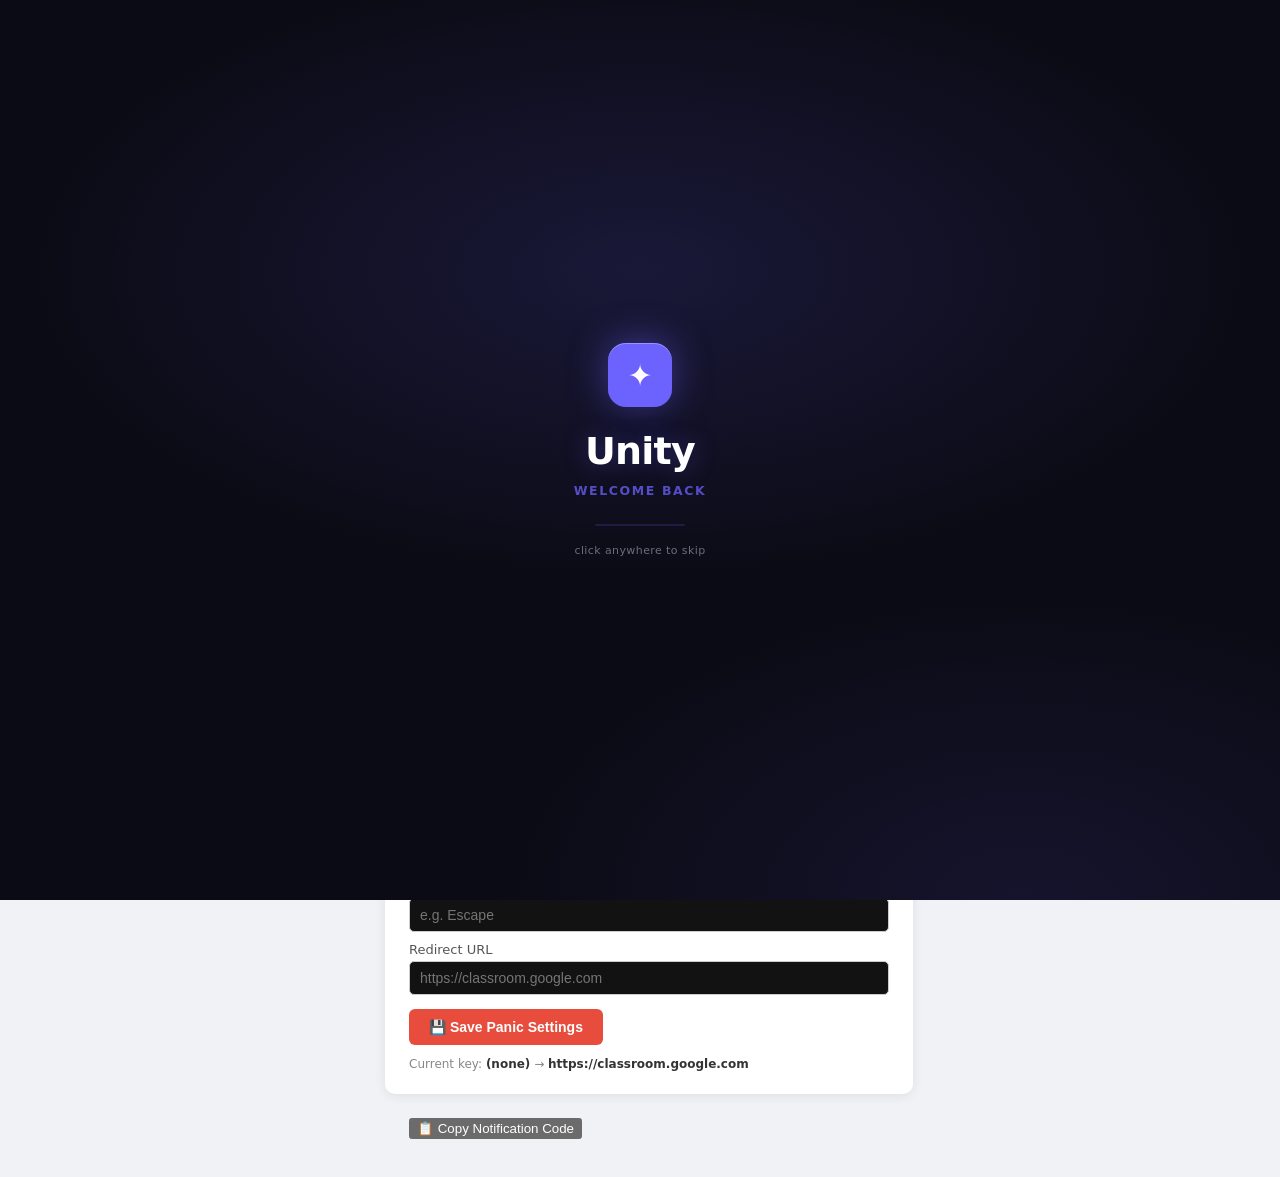
<file: Eruda-Integrated/index.html>
<!DOCTYPE html>
<html>
<head>
  <meta charset="UTF-8">
  <meta name="viewport" content="width=device-width, initial-scale=1.0">
  <title>AI Button Link</title>
  <link rel="stylesheet" href="effects.css">
  <link rel="stylesheet" href="style.css">
</head>
<body data-theme-color="#6c63ff" data-splash-name="Unity">

<!-- ═══════════════════════════════════════════════════════════════════════════
     FEATURE 4 — HOVER SIDEBAR
     All control buttons live here. The sidebar is hidden off-screen except
     for the thin blue "⟩ TOOLS" tab, which slides it out on hover.
════════════════════════════════════════════════════════════════════════════ -->
<nav id="sidebar" aria-label="Tools sidebar">
  <div id="sidebar-inner">
    <h3>🛠 Tools</h3>

    <!-- Eruda DevTools loader -->
    <a href="javascript:var s=document.createElement('script');s.src='https://cdn.jsdelivr.net/npm/eruda';s.onload=function(){eruda.init()};document.body.appendChild(s);"
       style="text-decoration:none;">
      <button class="sb-btn">🔧 Load Eruda</button>
    </a>

    <!-- Piano loader -->
    <button class="sb-btn purple" id="piano-loader">🎹 Chromatic Piano</button>

    <!-- Custom URL frame -->
    <button class="sb-btn teal" id="versatile-loader-btn">🌐 URL Frame</button>

    <!-- Flood history -->
    <button class="sb-btn orange" onclick="floodHistory()">📚 Flood History</button>

    <!-- Close-tab confirmation toggle -->
    <button class="sb-btn" id="lockButton" onclick="togglePageLock()">🔒 Close Confirmation</button>

    <!-- G0DM0D3 AI page link -->
    <a href="godmode/index.html" style="text-decoration:none;">
      <button class="sb-btn" style="background:linear-gradient(135deg,#003b00,#005500);border:1px solid #00ff41;color:#00ff41;text-shadow:0 0 8px #00ff41;font-weight:bold;letter-spacing:1px;">⛓️‍💥 G0DM0D3 AI</button>
    </a>

    <!-- Web Proxy link -->
    <a href="proxy/index.html" style="text-decoration:none;">
      <button class="sb-btn" style="background:linear-gradient(135deg,#0a0a2e,#1a1a4e);border:1px solid #6c63ff;color:#a29bfe;font-weight:bold;letter-spacing:1px;">🌀 Web Proxy</button>
    </a>

    <!-- Claude CLI link (loads shared sidebar on page-load) -->
    <a href="claude-cli/index.html" style="text-decoration:none;">
      <button class="sb-btn" style="background:linear-gradient(135deg,#2a1408,#3a1a0e);border:1px solid #D97757;color:#E89170;text-shadow:0 0 6px rgba(232,145,112,0.4);font-weight:bold;letter-spacing:1px;">🧠 Claude CLI</button>
    </a>

    <!-- Games link -->
    <a href="games/index.html" style="text-decoration:none;">
      <button class="sb-btn" style="background:linear-gradient(135deg,#1a0b2e,#2a1145);border:1px solid #a855f7;color:#c084fc;text-shadow:0 0 6px rgba(168,85,247,0.4);font-weight:bold;letter-spacing:1px;">🕹️ Games</button>
    </a>

    <h3 style="margin-top:8px">🔔 Notifications</h3>
    <!-- Feature 1 — Web Notifications -->
    <button class="sb-btn blue" onclick="triggerNotifications()">Send Notifications</button>

    <h3 style="margin-top:8px">🏷 Tab Disguise</h3>
    <!-- Feature 2 — Tab customisation -->
    <select id="tab-select" onchange="applyTabPreset(this.value)" aria-label="Choose tab preset">
      <option value="">— pick a preset —</option>
      <option value="0">🔵 Google Docs</option>
      <option value="1">🟢 Google Classroom</option>
      <option value="2">🔴 Google Slides</option>
      <option value="3">🟡 Google Sheets</option>
      <option value="4">⚫ Google Drive</option>
    </select>

  </div>
  <div id="sidebar-handle" aria-hidden="true">⟩ TOOLS</div>
</nav>


<!-- ═══════════════════════════════════════════════════════════════════════════
     MAIN CONTENT
════════════════════════════════════════════════════════════════════════════ -->
<div id="main-content" class="unity-page">

  <!-- HERO -->
  <header class="portal-hero">
    <span class="pill">🪐 Unity Portal · v4</span>
    <h1 class="portal-title text-gradient">Cross-Browser Tools.<br>One Quiet URL.</h1>
    <p class="portal-sub">Pick a destination below — or hover the blue <code>⟩</code> tab on the left for the universal tools sidebar. Everything ships from this page.</p>
  </header>

  <!-- FEATURED APPS -->
  <nav class="featured-grid" aria-label="Featured apps">
    <a class="unity-card glass-panel interactive ring-soft"
       href="godmode/index.html">
      <span class="uc-icon">⛓️‍💥</span>
      <span class="uc-title">G0DM0D3 AI</span>
      <span class="uc-desc">Race multiple LLM models in parallel and pick the winner.</span>
      <span class="uc-cta">Open →</span>
    </a>
    <a class="unity-card glass-panel interactive" href="proxy/index.html">
      <span class="uc-icon">🌀</span>
      <span class="uc-title">Web Proxy</span>
      <span class="uc-desc">Browse the web through an Ultraviolet proxy — 8 built-in nodes.</span>
      <span class="uc-cta">Open →</span>
    </a>
    <a class="unity-card glass-panel interactive" href="claude-cli/index.html">
      <span class="uc-icon">🧠</span>
      <span class="uc-title">Claude CLI</span>
      <span class="uc-desc">Chat with Anthropic Claude from the browser, with streaming + code highlighting.</span>
      <span class="uc-cta">Open →</span>
    </a>
    <a class="unity-card glass-panel interactive" href="games/index.html">
      <span class="uc-icon">🕹️</span>
      <span class="uc-title">Games</span>
      <span class="uc-desc">Vex, OvO, SM64, the Random series and more, all playable in one tab.</span>
      <span class="uc-cta">Open →</span>
    </a>
  </nav>


  <!-- ── AI INPUT (Feature 3: Enter key fixed in script.js) ───────────────── -->
  <div class="ai-container">
    <input type="text" id="ai-input" placeholder="Ask the AI something… (press Enter or click Ask)" />
    <button id="ai-button">Ask AI</button>
    <div id="ai-response" class="response-box"></div>
  </div>


  <!-- ── FEATURE 5: PANIC KEY SETTINGS ────────────────────────────────────── -->
  <section id="panic-settings" aria-labelledby="panic-heading">
    <h2 id="panic-heading">🚨 Panic Redirect Key</h2>
    <label for="panic-key-input">Panic key (single character, e.g. <code>Escape</code> or <code>F1</code>)</label>
    <input id="panic-key-input" type="text" maxlength="20" placeholder="e.g. Escape" autocomplete="off" />

    <label for="panic-url-input">Redirect URL</label>
    <input id="panic-url-input" type="url" placeholder="https://classroom.google.com" />

    <button class="panic-save-btn" onclick="savePanicSettings()">💾 Save Panic Settings</button>

    <p class="panic-current">
      Current key: <strong id="panic-key-display">(none)</strong> →
      <strong id="panic-url-display">https://classroom.google.com</strong>
    </p>
  </section>

  <!-- ── COPY NOTIFICATION CODE ────────────────────────────────────────────── -->
  <div style="max-width:480px;margin:20px auto;">
    <button id="copyBtn">📋 Copy Notification Code</button>
  </div>

</div><!-- /#main-content -->


<!-- ═══════════════════════════════════════════════════════════════════════════
     INLINE SCRIPTS (self-contained features that don't belong in script.js)
════════════════════════════════════════════════════════════════════════════ -->

<!-- ── Piano loader (unchanged logic) ──────────────────────────────────────── -->
<script>
document.getElementById('piano-loader').addEventListener('click', function() {
  (function() {
    var piano = {
      css: document.createElement("style"),
      ui: document.createElement("div"),
      keyboard: document.createElement("div"),
      audio: new (window.AudioContext || window.webkitAudioContext)(),
      keymap: [
        {key:"`",  dom:document.createElement("div"),hz:220.00,pressed:0,is_black:false},
        {key:"1",  dom:document.createElement("div"),hz:233.08,pressed:0,is_black:true},
        {key:"q",  dom:document.createElement("div"),hz:246.94,pressed:0,is_black:false},
        {key:"2",  dom:document.createElement("div"),hz:261.63,pressed:0,is_black:false},
        {key:"w",  dom:document.createElement("div"),hz:277.18,pressed:0,is_black:true},
        {key:"3",  dom:document.createElement("div"),hz:293.66,pressed:0,is_black:false},
        {key:"e",  dom:document.createElement("div"),hz:311.13,pressed:0,is_black:true},
        {key:"r",  dom:document.createElement("div"),hz:329.63,pressed:0,is_black:false},
        {key:"5",  dom:document.createElement("div"),hz:349.23,pressed:0,is_black:false},
        {key:"t",  dom:document.createElement("div"),hz:369.99,pressed:0,is_black:true},
        {key:"6",  dom:document.createElement("div"),hz:392.00,pressed:0,is_black:false},
        {key:"y",  dom:document.createElement("div"),hz:415.30,pressed:0,is_black:true},
        {key:"u",  dom:document.createElement("div"),hz:440.00,pressed:0,is_black:false},
        {key:"8",  dom:document.createElement("div"),hz:466.16,pressed:0,is_black:true},
        {key:"i",  dom:document.createElement("div"),hz:493.88,pressed:0,is_black:false},
        {key:"9",  dom:document.createElement("div"),hz:523.25,pressed:0,is_black:false},
        {key:"o",  dom:document.createElement("div"),hz:554.37,pressed:0,is_black:true},
        {key:"0",  dom:document.createElement("div"),hz:587.33,pressed:0,is_black:false},
        {key:"p",  dom:document.createElement("div"),hz:622.25,pressed:0,is_black:true},
        {key:"[",  dom:document.createElement("div"),hz:659.25,pressed:0,is_black:false},
        {key:"=",  dom:document.createElement("div"),hz:698.46,pressed:0,is_black:false},
        {key:"]",  dom:document.createElement("div"),hz:739.99,pressed:0,is_black:true},
        {key:"\\", dom:document.createElement("div"),hz:783.99,pressed:0,is_black:false},
        {key:"a",  dom:document.createElement("div"),hz:830.61,pressed:0,is_black:true},
        {key:"z",  dom:document.createElement("div"),hz:880.00,pressed:0,is_black:false},
        {key:"s",  dom:document.createElement("div"),hz:932.33,pressed:0,is_black:true},
        {key:"x",  dom:document.createElement("div"),hz:987.77,pressed:0,is_black:false},
        {key:"d",  dom:document.createElement("div"),hz:1046.50,pressed:0,is_black:false}
      ],
      disc: [[
        {"keyi":12,"time":0.0},{"keyi":12,"time":0.15},{"keyi":12,"time":0.3},{"keyi":12,"time":0.45},
        {"keyi":14,"time":0.75},{"keyi":14,"time":0.9},{"keyi":14,"time":1.05},{"keyi":14,"time":1.2},
        {"keyi":15,"time":1.5},{"keyi":15,"time":1.65},{"keyi":15,"time":1.8},{"keyi":15,"time":1.95},
        {"keyi":17,"time":2.25},{"keyi":17,"time":2.4},{"keyi":17,"time":2.55},{"keyi":17,"time":2.7},
        {"keyi":19,"time":3.0},{"keyi":17,"time":3.2},{"keyi":15,"time":3.4},{"keyi":14,"time":3.6},
        {"keyi":12,"time":3.9},{"keyi":7,"time":4.1},{"keyi":12,"time":4.3},{"keyi":14,"time":4.5},
        {"keyi":15,"time":4.8},{"keyi":14,"time":5.0},{"keyi":12,"time":5.2},{"keyi":10,"time":5.4},
        {"keyi":12,"time":5.7},{"keyi":12,"time":5.85},{"keyi":12,"time":6.0}
      ]]
    };

    piano.css.innerHTML = `
      #p-ui{position:fixed;bottom:20px;left:50%;transform:translateX(-50%);background:#1e272e;padding:15px;border-radius:12px;box-shadow:0 15px 35px rgba(0,0,0,.7);z-index:999999;font-family:sans-serif;width:600px;text-align:center}
      #p-keys{display:flex;position:relative;background:#050709;padding:8px 4px;border-radius:6px;margin-top:10px;height:130px}
      .pk{flex:1;height:110px;background:#fff;margin:1px;border-radius:0 0 4px 4px;cursor:pointer;display:flex;align-items:flex-end;justify-content:center;font-size:11px;font-weight:bold;color:#57606f;user-select:none;transition:background .05s}
      .pk.black{background:#2f3542;color:#fff;height:70px;z-index:2}
      .pk.pressed{background:#ff4757!important;color:#fff!important}
      .p-banner{display:flex;justify-content:space-between;color:#fff;padding:0 5px;align-items:center}
      .p-btn{background:#ffa502;border:none;color:#000;font-weight:bold;padding:6px 14px;border-radius:4px;cursor:pointer;font-size:13px}
    `;
    document.head.appendChild(piano.css);

    piano.ui.id = "p-ui";
    piano.ui.innerHTML = `<div class="p-banner"><span>🎼 Chromatic Piano</span><button class="p-btn" id="p-play-trigger">▶ Play Astronomia</button></div>`;
    piano.keyboard.id = "p-keys";

    piano.keymap.forEach(function(item) {
      item.dom.className = "pk" + (item.is_black ? " black" : "");
      item.dom.innerText = item.key;
      piano.keyboard.appendChild(item.dom);
      item.dom.addEventListener('mousedown', function(){ startNote(item); });
      item.dom.addEventListener('mouseup',   function(){ endNote(item); });
      item.dom.addEventListener('mouseleave',function(){ endNote(item); });
    });

    piano.ui.appendChild(piano.keyboard);
    document.body.appendChild(piano.ui);

    function startNote(item) {
      if (item.pressed) return;
      if (piano.audio.state === 'suspended') piano.audio.resume();
      item.pressed = true; item.dom.classList.add('pressed');
      var osc = piano.audio.createOscillator(), gain = piano.audio.createGain();
      osc.type = 'triangle'; osc.frequency.setValueAtTime(item.hz, piano.audio.currentTime);
      gain.gain.setValueAtTime(0.2, piano.audio.currentTime);
      osc.connect(gain); gain.connect(piano.audio.destination); osc.start();
      item.osc = osc; item.gain = gain;
    }
    function endNote(item) {
      if (!item.pressed) return;
      item.pressed = false; item.dom.classList.remove('pressed');
      if (item.osc) { item.gain.gain.exponentialRampToValueAtTime(0.001, piano.audio.currentTime+0.08); item.osc.stop(piano.audio.currentTime+0.08); }
    }

    document.getElementById('p-play-trigger').addEventListener('click', function() {
      piano.disc[0].forEach(function(note) {
        setTimeout(function() {
          var k = piano.keymap[note.keyi];
          if (k) { startNote(k); setTimeout(function(){ endNote(k); }, 140); }
        }, note.time * 1000);
      });
    });

    window.addEventListener('keydown', function(e){ var m=piano.keymap.find(k=>k.key.toLowerCase()===e.key.toLowerCase()); if(m) startNote(m); });
    window.addEventListener('keyup',   function(e){ var m=piano.keymap.find(k=>k.key.toLowerCase()===e.key.toLowerCase()); if(m) endNote(m); });
  })();
});
</script>


<!-- ── URL Frame loader ──────────────────────────────────────────────────── -->
<script>
document.getElementById('versatile-loader-btn').addEventListener('click', function() {
  (function() {
    var targetUrl = prompt("Enter the URL of the site you want to load:", "https://example.com");
    if (!targetUrl) return;
    if (!/^https?:\/\//i.test(targetUrl)) targetUrl = "https://" + targetUrl;

    var iframe = document.createElement('iframe');
    iframe.src = targetUrl;
    Object.assign(iframe.style, {position:'fixed',top:'50%',left:'50%',transform:'translate(-50%,-50%)',border:'8px solid Aquamarine',width:'100%',height:'100%',zIndex:'9999'});

    var btn = document.createElement('button');
    btn.innerText = '✕';
    Object.assign(btn.style, {position:'fixed',top:'15px',right:'15px',fontSize:'20px',color:'#333',backgroundColor:'Aquamarine',border:'none',borderRadius:'50%',width:'35px',height:'35px',cursor:'pointer',zIndex:'10000'});
    btn.addEventListener('click', function(){ iframe.remove(); btn.remove(); });

    document.body.appendChild(iframe);
    document.body.appendChild(btn);
  })();
});
</script>


<!-- ── Flood history ─────────────────────────────────────────────────────── -->
<script>
function floodHistory() {
  var targetUrl = prompt("Enter the URL you want to add to your history:\n(e.g., /page-name or https://example.com)");
  if (!targetUrl) return;
  var num = parseInt(prompt("How many times?"), 10);
  if (isNaN(num) || num <= 0) { alert("Please enter a valid number greater than 0."); return; }
  for (var i = 1; i <= num; i++) {
    var u = targetUrl + (targetUrl.includes('?') ? '&' : '?') + 'h=' + i;
    try { history.pushState(null, "", u); }
    catch(e) { alert("Security Error: URL must share this page's domain."); return; }
  }
  alert("Flooding Successful!\n" + targetUrl + " added " + num + (num===1?" time.":" times."));
}
</script>


<!-- ── Close-confirmation toggle (ON by default) ── -->
<script>
var _mainLockHandler = function(e){ e.preventDefault(); e.returnValue = ''; return ''; };
window.addEventListener('beforeunload', _mainLockHandler);
var _mainLocked = true;

document.addEventListener('DOMContentLoaded', function () {
  var btn = document.getElementById('lockButton');
  if (!btn) return;
  btn.innerText = '🔓 Disable Close Confirmation';
  btn.style.background = '#e74c3c';
  btn.onclick = function () {
    _mainLocked = !_mainLocked;
    if (_mainLocked) {
      window.addEventListener('beforeunload', _mainLockHandler);
      btn.innerText = '🔓 Disable Close Confirmation';
      btn.style.background = '#e74c3c';
    } else {
      window.removeEventListener('beforeunload', _mainLockHandler);
      btn.innerText = '🔒 Enable Close Confirmation';
      btn.style.background = '';
    }
  };
});
</script>


<!-- ── Copy notification code button ─────────────────────────────────────── -->
<script>
document.getElementById('copyBtn').addEventListener('click', function() {
  var code = "Notification.requestPermission().then(p=>{if(p==='granted')new Notification('Success!',{body:'Your notifications are working perfectly.'})});";
  navigator.clipboard.writeText(code)
    .then(() => { var t=this.textContent; this.textContent="Copied!"; setTimeout(()=>this.textContent=t,2000); })
    .catch(() => alert("Failed to copy code to clipboard."));
});
</script>


<!-- ── Main script (AI + notifications + tab presets + panic key) ─────────── -->  <script src="effects.js"></script>
  <script src="script.js"></script>

</body>
</html>
</file>
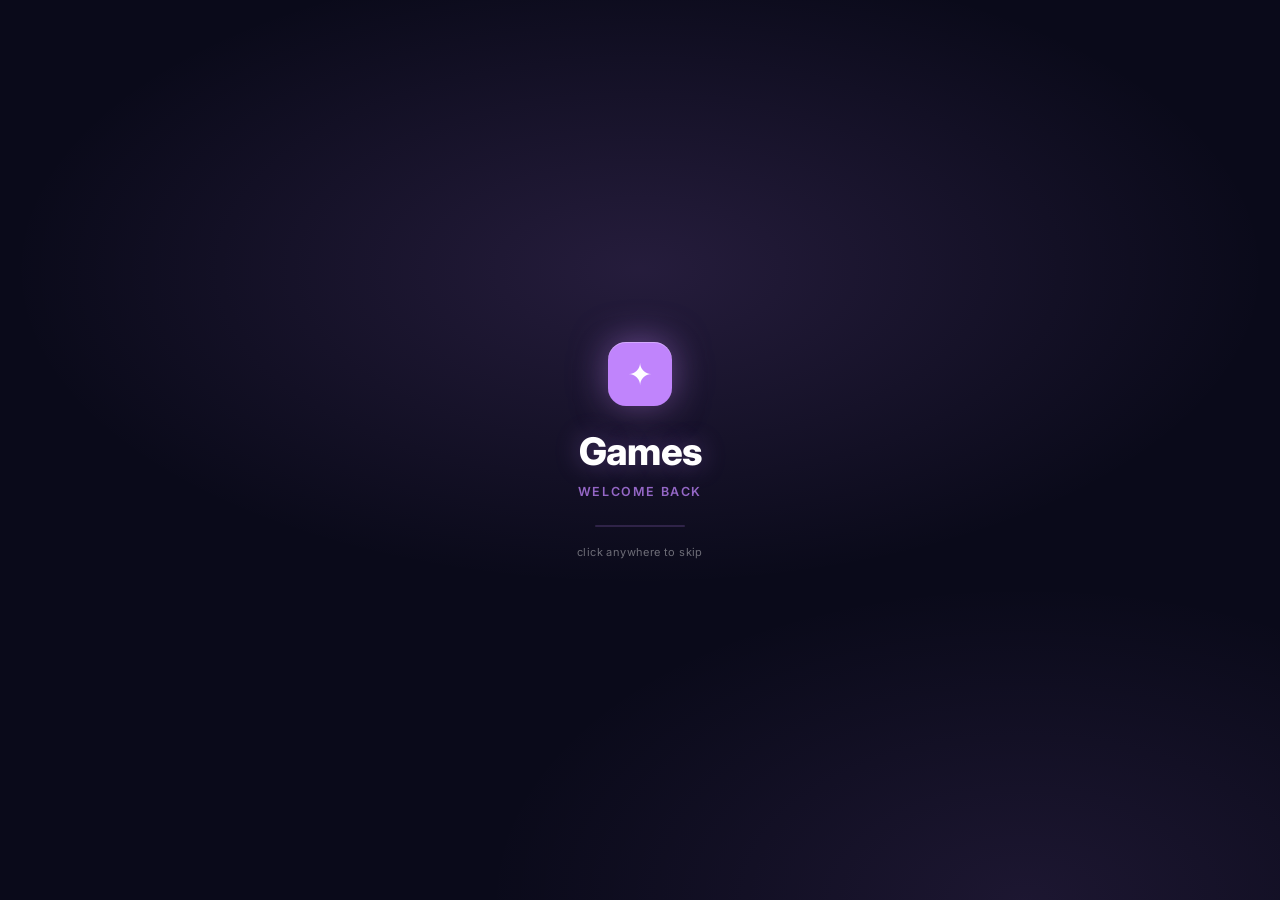
<file: Eruda-Integrated/games/index.html>
<!DOCTYPE html>
<html lang="en">
<head>
  <meta charset="UTF-8">
  <meta name="viewport" content="width=device-width, initial-scale=1.0">
  <title>Games</title>
  <link rel="icon" type="image/svg+xml" href="data:image/svg+xml,%3Csvg xmlns='http://www.w3.org/2000/svg' viewBox='0 0 32 32'%3E%3Crect width='32' height='32' rx='7' fill='%23a855f7'/%3E%3Cpath d='M9 12h14M11 12v10h3v-3h8v3h3V12' stroke='%23fff' stroke-width='2.4' fill='none' stroke-linecap='round' stroke-linejoin='round'/%3E%3Ccircle cx='14' cy='17' r='1.6' fill='%23fff'/%3E%3Ccircle cx='22' cy='17' r='1.6' fill='%23fff'/%3E%3C/svg%3E">
  <link rel="preconnect" href="https://fonts.googleapis.com">
  <link rel="preconnect" href="https://fonts.gstatic.com" crossorigin>
  <link href="https://fonts.googleapis.com/css2?family=Inter:wght@400;500;600;700;800&family=JetBrains+Mono:wght@400;500&display=swap" rel="stylesheet">
  <style>
    :root {
      --bg-deep: #07060f;
      --bg: #0a0a1a;
      --surface: #131326;
      --surface-2: #1a1a35;
      --surface-hover: #22224a;
      --border: #262648;
      --border-strong: #3a3a6a;

      --violet: #a855f7;
      --violet-bright: #c084fc;
      --magenta: #ec4899;
      --magenta-bright: #f472b6;
      --cyan: #22d3ee;
      --cyan-bright: #67e8f9;
      --pink: #f0abfc;

      --text: #ececfa;
      --text-mid: #b4b4d4;
      --text-dim: #7e7ea0;
      --text-faint: #50506e;

      --success: #34d399;
      --warn: #fbbf24;
      --danger: #f87171;

      --shadow: 0 4px 24px rgba(0,0,0,0.4);
      --glow-violet: 0 0 24px rgba(168, 85, 247, 0.45);
      --glow-cyan: 0 0 18px rgba(34, 211, 238, 0.35);
      --glow-magenta: 0 0 18px rgba(236, 72, 153, 0.35);

      --ease: cubic-bezier(0.2, 0.8, 0.2, 1);
    }

    * { margin: 0; padding: 0; box-sizing: border-box; }
    html { height: -webkit-fill-available; }
    body {
      font-family: 'Inter', -apple-system, BlinkMacSystemFont, system-ui, sans-serif;
      background: var(--bg);
      color: var(--text);
      min-height: 100vh;
      min-height: 100dvh;
      overflow: hidden;
      -webkit-font-smoothing: antialiased;
      -moz-osx-font-smoothing: grayscale;
    }
    ::selection { background: rgba(168, 85, 247, 0.35); color: #fff; }

    /* Animated gradient backdrop */
    .bg {
      position: fixed; inset: 0; z-index: 0;
      background:
        radial-gradient(ellipse 80% 60% at 80% -10%, rgba(168,85,247,0.16), transparent 60%),
        radial-gradient(ellipse 70% 60% at 0% 100%, rgba(34,211,238,0.10), transparent 60%),
        radial-gradient(ellipse 60% 40% at 100% 50%, rgba(236,72,153,0.10), transparent 70%),
        linear-gradient(180deg, var(--bg-deep) 0%, var(--bg) 50%, var(--bg-deep) 100%);
      animation: bgShift 32s ease-in-out infinite alternate;
    }
    @keyframes bgShift {
      0%   { background-position: 50% 0%, 0% 100%, 100% 50%, 0% 0%; }
      100% { background-position: 50% 8%, 5% 92%, 95% 52%, 0% 0%; }
    }

    .app {
      position: relative;
      z-index: 1;
      display: flex;
      flex-direction: column;
      height: 100vh;
      height: 100dvh;
    }

    /* ═══ TOPBAR ═══ */
    .topbar {
      display: flex;
      align-items: center;
      gap: 14px;
      padding: 12px 20px;
      background: rgba(20, 18, 40, 0.55);
      backdrop-filter: blur(20px) saturate(180%);
      -webkit-backdrop-filter: blur(20px) saturate(180%);
      border-bottom: 1px solid rgba(255,255,255,0.06);
      box-shadow: 0 1px 0 rgba(255,255,255,0.06), 0 4px 24px rgba(0,0,0,0.3);
      flex-shrink: 0;
      z-index: 10;
      position: relative;
    }
    .topbar::after {
      content: '';
      position: absolute;
      left: 0; right: 0; bottom: -1px; height: 1px;
      background: linear-gradient(90deg, transparent, rgba(168,85,247,0.4), rgba(34,211,238,0.3), transparent);
    }

    .brand {
      display: flex; align-items: center; gap: 11px;
      flex-shrink: 0;
      cursor: pointer;
      user-select: none;
    }
    .brand-icon {
      width: 32px; height: 32px;
      border-radius: 9px;
      background: linear-gradient(135deg, var(--violet), var(--magenta));
      display: flex; align-items: center; justify-content: center;
      font-size: 17px;
      box-shadow: var(--glow-violet), inset 0 1px 0 rgba(255,255,255,0.25);
      transition: transform .25s var(--ease);
    }
    .brand:hover .brand-icon { transform: rotate(-8deg) scale(1.05); }
    .brand-text {
      display: flex; flex-direction: column;
      gap: 0;
    }
    .brand-name {
      font-size: 15px; font-weight: 800;
      letter-spacing: -0.3px;
      background: linear-gradient(135deg, #fff 0%, var(--violet-bright) 50%, var(--cyan-bright) 100%);
      -webkit-background-clip: text;
      -webkit-text-fill-color: transparent;
      background-clip: text;
    }
    .brand-sub {
      font-size: 10px;
      color: var(--cyan);
      letter-spacing: 1.6px;
      text-transform: uppercase;
      font-weight: 700;
      opacity: 0.85;
    }

    /* Search input */
    .search-wrap {
      flex: 1;
      max-width: 540px;
      position: relative;
      min-width: 0;
    }
    .search-wrap .search-svg {
      position: absolute;
      left: 12px; top: 50%;
      transform: translateY(-50%);
      width: 16px; height: 16px;
      color: var(--text-faint);
      pointer-events: none;
    }
    .search {
      width: 100%;
      padding: 9px 36px 9px 38px;
      background: rgba(255,255,255,0.05);
      border: 1px solid rgba(255,255,255,0.08);
      border-radius: 10px;
      color: var(--text);
      font-family: inherit;
      font-size: 14px;
      outline: none;
      transition: all .2s var(--ease);
    }
    .search:focus {
      background: rgba(255,255,255,0.08);
      border-color: var(--violet);
      box-shadow: 0 0 0 3px rgba(168, 85, 247, 0.2), inset 0 0 0 1px var(--violet);
    }
    .search::placeholder { color: var(--text-faint); }
    .search-clear {
      position: absolute;
      right: 8px; top: 50%;
      transform: translateY(-50%);
      width: 22px; height: 22px;
      border-radius: 6px;
      background: rgba(255,255,255,0.08);
      border: none;
      color: var(--text-dim);
      cursor: pointer;
      font-size: 14px;
      display: none;
      align-items: center; justify-content: center;
      transition: all .15s;
    }
    .search-clear:hover { background: rgba(255,255,255,0.15); color: var(--text); }
    .search-clear.show { display: flex; }

    /* Topbar actions cluster */
    .topbar-actions {
      display: flex; align-items: center; gap: 8px;
      flex-shrink: 0;
    }
    .server-pill {
      display: inline-flex; align-items: center; gap: 8px;
      padding: 6px 10px 6px 11px;
      background: rgba(255,255,255,0.05);
      border: 1px solid rgba(255,255,255,0.08);
      border-radius: var(--r-pill, 999px);
      position: relative;
      transition: all .2s var(--ease);
    }
    .server-pill:hover { background: rgba(255,255,255,0.08); border-color: rgba(255,255,255,0.16); }
    .server-pill .sp-dot {
      width: 7px; height: 7px;
      border-radius: 50%;
      background: var(--success);
      box-shadow: 0 0 8px var(--success);
      animation: breathe 2.4s ease-in-out infinite;
      flex-shrink: 0;
    }
    .server-pill .sp-dot.warn { background: var(--warn); box-shadow: 0 0 8px var(--warn); }
    .server-pill .sp-dot.bad  { background: var(--danger); box-shadow: 0 0 8px var(--danger); }
    @keyframes breathe {
      0%, 100% { opacity: 1; }
      50% { opacity: 0.55; }
    }
    .server-select {
      background: transparent;
      border: none;
      color: var(--text-mid);
      font: 600 12px inherit;
      padding: 0 22px 0 0;
      cursor: pointer;
      outline: none;
      appearance: none;
      -webkit-appearance: none;
      background-image: url("data:image/svg+xml,%3Csvg xmlns='http://www.w3.org/2000/svg' width='10' height='10' viewBox='0 0 16 16' fill='%23a29bfe'%3E%3Cpath d='M8 11L3 6h10z'/%3E%3C/svg%3E");
      background-repeat: no-repeat;
      background-position: right center;
      max-width: 150px;
      text-overflow: ellipsis;
    }
    .server-select option { background: var(--surface); color: var(--text); }

    .icon-btn {
      width: 36px; height: 36px;
      background: rgba(255,255,255,0.05);
      border: 1px solid rgba(255,255,255,0.08);
      border-radius: 10px;
      color: var(--text-mid);
      cursor: pointer;
      display: flex; align-items: center; justify-content: center;
      font-size: 14px;
      transition: all .18s var(--ease);
    }
    .icon-btn:hover { color: var(--violet-bright); border-color: rgba(168,85,247,0.5); background: rgba(168,85,247,0.10); transform: translateY(-1px); }
    .icon-btn:active { transform: translateY(0) scale(0.95); }
    .icon-btn:disabled { opacity: 0.4; cursor: not-allowed; transform: none; }
    .icon-btn svg { width: 15px; height: 15px; }

    /* ═══ CHIP NAV ═══ */
    .chipnav-wrap {
      flex-shrink: 0;
      padding: 10px 20px 12px;
      background: rgba(10, 8, 24, 0.6);
      backdrop-filter: blur(12px);
      -webkit-backdrop-filter: blur(12px);
      border-bottom: 1px solid rgba(255,255,255,0.04);
      position: relative;
    }
    .chipnav-meta {
      display: flex; align-items: center; justify-content: space-between;
      margin-bottom: 8px;
      font-size: 11px;
      color: var(--text-faint);
      letter-spacing: 0.4px;
    }
    .chipnav-meta b { color: var(--violet-bright); font-weight: 700; }
    .chipnav {
      display: flex;
      gap: 8px;
      overflow-x: auto;
      overflow-y: hidden;
      /* Right padding so the last chip can be scrolled into the unmasked
         (fully visible) area instead of being clipped by the edge fade. */
      padding: 2px 24px 6px 0;
      scrollbar-width: none;
      -webkit-overflow-scrolling: touch;
      scroll-snap-type: x proximity;
      mask-image: linear-gradient(90deg, transparent 0, #000 24px, #000 calc(100% - 24px), transparent 100%);
      -webkit-mask-image: linear-gradient(90deg, transparent 0, #000 24px, #000 calc(100% - 24px), transparent 100%);
    }
    .chipnav::-webkit-scrollbar { display: none; }
    .chip {
      flex: 0 0 auto;
      display: inline-flex; align-items: center; gap: 7px;
      padding: 7px 13px;
      background: rgba(255,255,255,0.04);
      border: 1px solid rgba(255,255,255,0.08);
      border-radius: var(--r-pill, 999px);
      color: var(--text-mid);
      font: 600 12.5px inherit;
      cursor: pointer;
      transition: all .18s var(--ease);
      white-space: nowrap;
      scroll-snap-align: start;
    }
    .chip:hover {
      background: rgba(168,85,247,0.10);
      border-color: rgba(168,85,247,0.4);
      color: #fff;
      transform: translateY(-1px);
    }
    .chip.active {
      background: linear-gradient(135deg, rgba(168,85,247,0.3), rgba(236,72,153,0.3));
      border-color: var(--violet);
      color: #fff;
      box-shadow: var(--glow-violet);
    }
    .chip .chip-emoji { font-size: 13px; }
    .chip.empty {
      color: var(--text-faint);
      font-style: italic;
    }
    .no-results {
      color: var(--text-faint);
      font-size: 12px;
      padding: 6px 10px;
      font-style: italic;
    }

    /* ═══ STAGE (iframe area) ═══ */
    .stage-wrap {
      flex: 1;
      position: relative;
      overflow: hidden;
      min-height: 0;
    }
    .stage {
      width: 100%; height: 100%;
      border: none;
      background: #000;
      display: none;
    }
    .stage.active { display: block; }

    /* Greeting view */
    .greeting {
      position: absolute; inset: 0;
      display: flex; flex-direction: column;
      align-items: center; justify-content: center;
      padding: 32px;
      text-align: center;
      overflow-y: auto;
    }
    .greeting h1 {
      font-size: 36px; font-weight: 800;
      letter-spacing: -1px;
      margin-bottom: 14px;
      background: linear-gradient(135deg, #fff 0%, var(--violet-bright) 40%, var(--magenta-bright) 70%, var(--cyan-bright) 100%);
      -webkit-background-clip: text;
      -webkit-text-fill-color: transparent;
      background-clip: text;
      filter: drop-shadow(0 0 28px rgba(168,85,247,0.20));
      animation: heroFadeIn .6s var(--ease);
    }
    @keyframes heroFadeIn { from { opacity: 0; transform: translateY(10px); } to { opacity: 1; transform: none; } }
    .greeting-sub {
      max-width: 540px;
      color: var(--text-mid);
      font-size: 15.5px;
      line-height: 1.55;
      margin-bottom: 28px;
      animation: heroFadeIn .6s var(--ease) .1s both;
    }
    .greeting-sub b { color: var(--violet-bright); font-weight: 600; }

    .greeting-grid {
      display: grid;
      grid-template-columns: repeat(auto-fill, minmax(220px, 1fr));
      gap: 12px;
      max-width: 820px;
      width: 100%;
      animation: heroFadeIn .6s var(--ease) .15s both;
    }
    .greet-card {
      display: flex; align-items: center; gap: 12px;
      padding: 14px 16px;
      background: linear-gradient(180deg, rgba(255,255,255,0.04) 0%, rgba(255,255,255,0.02) 100%);
      border: 1px solid rgba(255,255,255,0.06);
      border-radius: 12px;
      color: var(--text);
      font: 500 13px inherit;
      cursor: pointer;
      transition: all .22s var(--ease);
      text-align: left;
      position: relative;
      overflow: hidden;
    }
    .greet-card::before {
      content: '';
      position: absolute;
      top: 0; left: 0; right: 0; height: 1px;
      background: linear-gradient(90deg, transparent, rgba(168,85,247,0.4), transparent);
      opacity: 0;
      transition: opacity .25s;
    }
    .greet-card:hover {
      background: rgba(168,85,247,0.08);
      border-color: rgba(168,85,247,0.4);
      transform: translateY(-3px);
      box-shadow: 0 12px 28px rgba(0,0,0,0.35), 0 0 20px rgba(168,85,247,0.15);
    }
    .greet-card:hover::before { opacity: 1; }
    .greet-card .gc-icon {
      font-size: 22px; line-height: 1;
      flex-shrink: 0;
      filter: drop-shadow(0 0 6px var(--glow-violet));
    }
    .greet-card .gc-text { display: flex; flex-direction: column; gap: 2px; min-width: 0; }
    .greet-card .gc-name { font-weight: 700; font-size: 13.5px; }
    .greet-card .gc-cat  { font-size: 11px; color: var(--text-faint); text-transform: uppercase; letter-spacing: 0.6px; }

    .greet-hint {
      margin-top: 18px;
      font-size: 12.5px;
      color: var(--text-faint);
      animation: heroFadeIn .6s var(--ease) .25s both;
    }
    .greet-hint b { color: var(--cyan-bright); font-weight: 600; }

    /* ═══ LOADING / STATUS ═══ */
    .stage-veil {
      position: absolute; inset: 0;
      background: rgba(10, 8, 24, 0.85);
      backdrop-filter: blur(6px);
      -webkit-backdrop-filter: blur(6px);
      display: none;
      align-items: center; justify-content: center;
      flex-direction: column;
      gap: 16px;
      z-index: 5;
      pointer-events: none;
    }
    .stage-veil.show { display: flex; }
    .spinner {
      width: 48px; height: 48px;
      border: 3px solid rgba(168,85,247,0.20);
      border-top-color: var(--violet);
      border-radius: 50%;
      animation: spin 0.9s linear infinite;
    }
    @keyframes spin { to { transform: rotate(360deg); } }
    .veil-msg {
      color: var(--text);
      font-size: 15px;
      font-weight: 600;
      letter-spacing: -0.1px;
    }
    .veil-msg b { color: var(--violet-bright); }
    .veil-sub {
      color: var(--text-dim);
      font-size: 12.5px;
      max-width: 380px;
      text-align: center;
      line-height: 1.5;
    }
    .veil-progress {
      width: 200px; height: 3px;
      background: rgba(255,255,255,0.08);
      border-radius: 999px;
      overflow: hidden;
      margin-top: 6px;
    }
    .veil-progress-fill {
      height: 100%;
      width: 30%;
      background: linear-gradient(90deg, var(--violet), var(--magenta), var(--cyan));
      border-radius: 999px;
      animation: progress 1.6s var(--ease) infinite;
    }
    @keyframes progress {
      0%   { transform: translateX(-100%); width: 30%; }
      50%  { width: 60%; }
      100% { transform: translateX(380%); width: 30%; }
    }

    /* Error / retry UI */
    .veil-err {
      background: rgba(248,113,113,0.06);
      border: 1px solid rgba(248,113,113,0.35);
      border-radius: 14px;
      padding: 18px 22px;
      max-width: 460px;
      text-align: center;
    }
    .veil-err h3 { color: var(--magenta-bright); margin-bottom: 8px; font-size: 15px; }
    .veil-err p { color: var(--text-mid); font-size: 13px; line-height: 1.5; margin-bottom: 12px; }
    .veil-err .veil-actions { display: flex; gap: 8px; justify-content: center; }
    .btn {
      padding: 9px 18px;
      background: rgba(255,255,255,0.06);
      border: 1px solid rgba(255,255,255,0.12);
      border-radius: 9px;
      color: var(--text);
      font: 600 13px inherit;
      cursor: pointer;
      transition: all .15s var(--ease);
    }
    .btn:hover { background: rgba(168,85,247,0.18); border-color: var(--violet); }
    .btn.primary {
      background: linear-gradient(135deg, var(--violet), var(--magenta));
      border: none;
      color: #fff;
      font-weight: 700;
      box-shadow: var(--glow-violet);
    }
    .btn.primary:hover { transform: translateY(-1px); box-shadow: 0 6px 22px var(--glow-violet); }

    /* ═══ MOBILE ═══ */
    @media (max-width: 720px) {
      .topbar { padding: 10px 14px; gap: 8px; flex-wrap: wrap; }
      .brand-sub { display: none; }
      .brand-name { font-size: 14px; }
      .search-wrap { order: 3; flex-basis: 100%; max-width: none; }
      .server-pill .server-name { display: none; }
      .chipnav-wrap { padding: 8px 14px 10px; }
      .greeting h1 { font-size: 26px; }
      .greeting-sub { font-size: 14px; }
      .greeting-grid { grid-template-columns: 1fr; max-width: 380px; }
      .greet-card { padding: 12px 14px; }
    }

    @supports (-webkit-touch-callout: none) {
      .chipnav { -webkit-overflow-scrolling: touch; }
      .search { font-size: 16px; }
    }

    @media (max-width: 720px) {
      .topbar { padding-top: max(10px, env(safe-area-inset-top)); }
    }
  </style>
  <link rel="stylesheet" href="../effects.css">
</head>
<body data-theme-color="#c084fc" data-splash-name="Games">
  <div class="bg"></div>

  <!-- Persistent shared sidebar -->
  <script src="../sidebar.js"></script>
  <script src="../effects.js"></script>

  <div class="app">
    <!-- Topbar -->
    <header class="topbar">
      <div class="brand" id="brandHome" title="Back to home">
        <div class="brand-icon">🕹️</div>
        <div class="brand-text">
          <div class="brand-name">Games</div>
          <div class="brand-sub">Vex · Random · .io · Retro</div>
        </div>
      </div>

      <div class="search-wrap">
        <svg class="search-svg" viewBox="0 0 24 24" fill="none" stroke="currentColor" stroke-width="2" stroke-linecap="round" stroke-linejoin="round"><circle cx="11" cy="11" r="7"/><path d="m21 21-4.3-4.3"/></svg>
        <input type="search" class="search" id="search" placeholder="Search games (Enter to load first match)" autocomplete="off" spellcheck="false">
        <button class="search-clear" id="searchClear" type="button" title="Clear search">✕</button>
      </div>

      <div class="topbar-actions">
        <div class="server-pill" title="Active proxy server">
          <span class="sp-dot" id="serverDot"></span>
          <select class="server-select" id="serverSelect" aria-label="Active proxy server">
            <!-- options populated by JS -->
          </select>
        </div>
        <button class="icon-btn" id="fullscreenBtn" title="Open current game in a new tab" aria-label="Open in new tab" disabled>
          <svg viewBox="0 0 24 24" fill="none" stroke="currentColor" stroke-width="2" stroke-linecap="round" stroke-linejoin="round"><path d="M15 3h6v6M9 21H3v-6M21 3l-7 7M3 21l7-7"/></svg>
        </button>
        <button class="icon-btn" id="homeBtn" title="Back to greeting" aria-label="Home">
          <svg viewBox="0 0 24 24" fill="none" stroke="currentColor" stroke-width="2" stroke-linecap="round" stroke-linejoin="round"><path d="M3 11l9-8 9 8M5 10v10h4v-6h6v6h4V10"/></svg>
        </button>
      </div>
    </header>

    <!-- Chip nav -->
    <div class="chipnav-wrap">
      <div class="chipnav-meta">
        <span><b id="chipCount">0</b> games · alphanumeric</span>
        <span id="activeName" style="color: var(--text-faint);">No game loaded</span>
      </div>
      <div class="chipnav" id="chipnav"></div>
    </div>

    <!-- Stage -->
    <div class="stage-wrap">
      <!-- `allowfullscreen` is critical for games that need fullscreen
           (SM64, Vex, etc.). Note we drop `allow-top-navigation` — that
           flag lets any ad inside the iframe navigate the *parent*
           tab away from the proxy, breaking the bypass. The
           user-gated `allow-top-navigation-by-user-activation` stays. -->
      <iframe class="stage" id="stage" allowfullscreen="true" webkitallowfullscreen="true" mozallowfullscreen="true" sandbox="allow-forms allow-modals allow-orientation-lock allow-pointer-lock allow-popups allow-popups-to-escape-sandbox allow-presentation allow-same-origin allow-scripts allow-top-navigation-by-user-activation allow-downloads"></iframe>

      <div class="stage-veil" id="veil" style="display:none;">
        <div id="veilLoading">
          <div class="spinner"></div>
          <div class="veil-msg">Routing through <b id="veilServer">proxy</b>…</div>
          <div class="veil-sub">Your game is being pulled through the active Ultraviolet server. If it stalls, try a different server in the topbar.</div>
          <div class="veil-progress"><div class="veil-progress-fill"></div></div>
        </div>
        <div id="veilError" style="display:none;">
          <div class="veil-err">
            <h3>Couldn't load the game</h3>
            <p id="veilErrMsg">The proxy couldn't reach this game, or it's refusing to embed. Try a different proxy server, or hit retry.</p>
            <div class="veil-actions">
              <button class="btn" id="veilRetry">Retry</button>
              <button class="btn primary" id="veilSwitch">Switch server</button>
              <button class="btn" id="veilBack">Back</button>
            </div>
          </div>
        </div>
      </div>

      <!-- Greeting -->
      <div class="greeting" id="greeting">
        <h1>Pick a game</h1>
        <p class="greeting-sub">Browse the chip list above, search by name, or tap a card below. Every game routes through your selected <b>proxy server</b> so blocked networks can't stop you.</p>
        <div class="greeting-grid" id="greetGrid"></div>
        <p class="greet-hint">Tip: hit <b>Enter</b> in the search bar to jump to the first match. <b>ESC</b> clears the search.</p>
      </div>
    </div>
  </div>

  <script>
  /* ═══════════════════════════════════════════════════════════════
     GAMES — portal page
     Routes game URLs through the shared Ultraviolet proxy server
     state from /proxy/index.html. iframe srcdoc-style encode:
       <server.base><server.suffix>btoa(<targetUrl>)
     ═══════════════════════════════════════════════════════════════ */

  // ═══ Mirror BUILTIN_SERVERS from /proxy/index.html ════════════
  const BUILTIN_SERVERS = [
    { label: 'Nebula Proxy',     base: 'https://nebulaproxy.io',          suffix: '/service/', builtin: true },
    { label: 'Holy Unblocker',    base: 'https://uv.holyubofficial.net',   suffix: '/service/', builtin: true },
    { label: 'Interstellar',      base: 'https://interstellar.fyi',        suffix: '/service/', builtin: true },
    { label: 'Incognito',         base: 'https://incognito.netlify.app',   suffix: '/service/', builtin: true },
    { label: 'Metallic',          base: 'https://metallic.pages.dev',      suffix: '/service/', builtin: true },
    { label: 'Rammerhead (rh.gg)',base: 'https://rh.gg',                   suffix: '/service/', builtin: true },
    { label: 'Hypertabs',         base: 'https://hypertabs.cc',            suffix: '/service/', builtin: true },
    { label: 'Shadow Proxy',      base: 'https://shadowproxy.cf',          suffix: '/service/', builtin: true },
  ];

  // ═══ Game library ═════════════════════════════════════════════
  // ⚠️ CrazyGames etc. block direct iframe (X-Frame-Options), so
  // every game is loaded via the active proxy. SM64 routes through
  // ubg100's static HTML wrapper because it's the most proxy-
  // friendly source we know of.
  const GAMES = [
    { id: 'basket-random',       name: 'Basket Random',         emoji: '🏀', category: 'sports',  url: 'https://www.crazygames.com/game/basket-random' },
    { id: 'boxing-random',       name: 'Boxing Random',         emoji: '🥊', category: 'sports',  url: 'https://www.crazygames.com/game/boxing-random' },
    { id: 'getaway-shootout',    name: 'Getaway Shootout',      emoji: '🏃', category: 'action',  url: 'https://www.crazygames.com/game/getaway-shootout' },
    { id: 'house-of-hazards',    name: 'House of Hazards',      emoji: '🏠', category: 'party',   url: 'https://www.crazygames.com/game/house-of-hazards' },
    { id: 'ovo',                 name: 'OvO',                   emoji: '🥚', category: 'platformer', url: 'https://www.crazygames.com/game/ovo' },
    { id: 'rooftop-snipers-2',   name: 'Rooftop Snipers 2',     emoji: '🔭', category: 'action',  url: 'https://www.crazygames.com/game/rooftop-snipers-2' },
    { id: 'slowroad',            name: 'Slowroad.io',           emoji: '🏔️', category: 'io',       url: 'https://slowroad.io' },
    { id: 'sm64',                name: 'SM64 (browser port)',   emoji: '🍄', category: 'retro',   url: 'https://ubg100.github.io/games/sm64/' },
    { id: 'soccer-random',       name: 'Soccer Random',         emoji: '⚽', category: 'sports',  url: 'https://www.crazygames.com/game/soccer-random' },
    { id: 'super-liquid-soccer', name: 'Super Liquid Soccer',   emoji: '💧', category: 'sports',  url: 'https://www.crazygames.com/game/super-liquid-soccer' },
    { id: 'vex',                 name: 'Vex',                   emoji: '🟦', category: 'platformer', url: 'https://www.crazygames.com/game/vex' },
    { id: 'vex-2',               name: 'Vex 2',                 emoji: '🟪', category: 'platformer', url: 'https://www.crazygames.com/game/vex-2' },
    { id: 'vex-3',               name: 'Vex 3',                 emoji: '🟥', category: 'platformer', url: 'https://www.crazygames.com/game/vex-3' },
    { id: 'vex-4',               name: 'Vex 4',                 emoji: '🟨', category: 'platformer', url: 'https://www.crazygames.com/game/vex-4' },
    { id: 'vex-5',               name: 'Vex 5',                 emoji: '🟩', category: 'platformer', url: 'https://www.crazygames.com/game/vex-5' },
    { id: 'vex-6',               name: 'Vex 6',                 emoji: '🟫', category: 'platformer', url: 'https://www.crazygames.com/game/vex-6' },
    { id: 'volleyball-random',   name: 'Volleyball Random',     emoji: '🏐', category: 'sports',  url: 'https://www.crazygames.com/game/volleyball-random' },
  ];

  // ═══ DOM refs ═════════════════════════════════════════════════
  const $ = id => document.getElementById(id);
  const stage       = $('stage');
  const veil        = $('veil');
  const veilLoading = $('veilLoading');
  const veilError   = $('veilError');
  const veilServer  = $('veilServer');
  const veilErrMsg  = $('veilErrMsg');
  const veilRetry   = $('veilRetry');
  const veilSwitch  = $('veilSwitch');
  const veilBack    = $('veilBack');
  const chipnav     = $('chipnav');
  const chipCount   = $('chipCount');
  const greetGrid   = $('greetGrid');
  const greeting    = $('greeting');
  const search      = $('search');
  const searchClear = $('searchClear');
  const serverSel   = $('serverSelect');
  const serverDot   = $('serverDot');
  const fullscreenBtn = $('fullscreenBtn');
  const homeBtn     = $('homeBtn');
  const brandHome   = $('brandHome');
  const activeName  = $('activeName');

  // ═══ Server state (shared with /proxy/index.html) ════════════
  // We store TWO keys: an index (legacy, matches proxy page) AND a
  // server `base` URL (stable identity — survives future reorderings
  // of BUILTIN_SERVERS across the two pages).
  const STORAGE_CUSTOM     = 'proxy_custom_servers';
  const STORAGE_ACTIVE     = 'proxy_active_server_idx';
  const STORAGE_ACTIVE_BASE = 'proxy_active_server_base';

  function loadCustom() {
    try { return JSON.parse(localStorage.getItem(STORAGE_CUSTOM) || '[]'); }
    catch (e) { return []; }
  }
  function saveCustom(arr) {
    try { localStorage.setItem(STORAGE_CUSTOM, JSON.stringify(arr)); }
    catch (e) {}
  }
  function getActiveIdx() {
    try {
      // Prefer the base-URL identity — it's stable if BUILTIN_SERVERS
      // is ever reordered to add a new built-in.
      const base = localStorage.getItem(STORAGE_ACTIVE_BASE);
      if (base) {
        const idx = getAllServers().findIndex(s => s.base === base);
        if (idx >= 0) return idx;
      }
      return parseInt(localStorage.getItem(STORAGE_ACTIVE) || '0', 10) || 0;
    } catch (e) { return 0; }
  }
  function setActiveIdx(i) {
    try {
      localStorage.setItem(STORAGE_ACTIVE, String(i));
      const srv = getAllServers()[clamp(i)];
      if (srv) localStorage.setItem(STORAGE_ACTIVE_BASE, srv.base);
    } catch (e) {}
  }
  function getAllServers() { return BUILTIN_SERVERS.concat(loadCustom()); }
  function clamp(i) {
    const a = getAllServers();
    if (i < 0) return a.length - 1;
    if (i >= a.length) return 0;
    return i;
  }
  function getActive() {
    return getAllServers()[clamp(getActiveIdx())];
  }
  function encodeURL(target) {
    const srv = getActive();
    try { return srv.base + srv.suffix + btoa(target); }
    catch (e) { return srv.base + srv.suffix + encodeURIComponent(target); }
  }

  // ═══ Render: server dropdown ══════════════════════════════════
  function renderServerSelect() {
    const all = getAllServers();
    serverSel.innerHTML = '';
    all.forEach((srv, i) => {
      const opt = document.createElement('option');
      opt.value = String(i);
      opt.textContent = (srv.builtin ? '⚡ ' : '🛰 ') + srv.label + (srv.builtin ? '' : ' (custom)');
      if (i === getActiveIdx()) opt.selected = true;
      serverSel.appendChild(opt);
    });
  }
  serverSel.addEventListener('change', () => {
    setActiveIdx(parseInt(serverSel.value, 10));
    // If a game is already loaded, re-route it through the new server
    if (currentGame) loadGame(currentGame.id);
  });

  // ═══ Render: chip nav (sorted A→Z) ════════════════════════════
  const sortedGames = [...GAMES].sort((a, b) =>
    a.name.localeCompare(b.name, undefined, { numeric: true })
  );
  function renderChips(filter = '') {
    chipnav.innerHTML = '';
    const q = filter.trim().toLowerCase();
    const matches = sortedGames.filter(g => !q || g.name.toLowerCase().includes(q) || g.category.includes(q));
    if (matches.length === 0) {
      const msg = document.createElement('div');
      msg.className = 'no-results';
      msg.textContent = `No games match "${filter}"`;
      chipnav.appendChild(msg);
      chipCount.textContent = '0';
      return matches;
    }
    matches.forEach(g => {
      const chip = document.createElement('button');
      chip.type = 'button';
      chip.className = 'chip';
      chip.dataset.id = g.id;
      chip.dataset.name = g.name;
      if (currentGame && currentGame.id === g.id) chip.classList.add('active');
      chip.innerHTML = `<span class="chip-emoji">${g.emoji}</span><span>${g.name}</span>`;
      chip.addEventListener('click', () => loadGame(g.id));
      chipnav.appendChild(chip);
    });
    chipCount.textContent = matches.length;
    return matches;
  }

  // ═══ Greeting cards (curated subset sorted first) ═════════════
  function renderGreetingGrid() {
    greetGrid.innerHTML = '';
    sortedGames.slice(0, 8).forEach(g => {
      const card = document.createElement('button');
      card.type = 'button';
      card.className = 'greet-card';
      card.innerHTML = `
        <div class="gc-icon">${g.emoji}</div>
        <div class="gc-text">
          <span class="gc-name">${g.name}</span>
          <span class="gc-cat">${g.category}</span>
        </div>`;
      card.addEventListener('click', () => loadGame(g.id));
      greetGrid.appendChild(card);
    });
  }

  // ═══ Search ════════════════════════════════════════════════════
  let lastMatches = [];
  function onSearchInput() {
    const q = search.value;
    searchClear.classList.toggle('show', q.length > 0);
    lastMatches = renderChips(q);
  }
  search.addEventListener('input', onSearchInput);
  search.addEventListener('keydown', e => {
    if (e.key === 'Enter') {
      e.preventDefault();
      // Don't auto-launch a full library load just by pressing Enter on
      // an empty/cleared search — that would surprise the user.
      if (!search.value.trim()) return;
      if (lastMatches && lastMatches.length > 0) {
        loadGame(lastMatches[0].id);
      }
    } else if (e.key === 'Escape') {
      search.value = '';
      searchClear.classList.remove('show');
      renderChips();
    }
  });
  searchClear.addEventListener('click', () => {
    search.value = '';
    searchClear.classList.remove('show');
    renderChips();
    search.focus();
  });

  // ═══ Load game ════════════════════════════════════════════════
  let currentGame = null;
  let loadAttempt = 0;
  let loadTimer = null;

  function loadGame(id) {
    const g = GAMES.find(x => x.id === id);
    if (!g) return;

    // First tear down any previous iframe contents to stop its audio/etc
    try { stage.contentWindow && (stage.contentWindow.location.href = 'about:blank'); } catch(e) {}

    currentGame = g;

    // Hide greeting, show veil
    greeting.style.display = 'none';
    veil.style.display = 'flex';
    veilLoading.style.display = '';
    veilError.style.display = 'none';
    veilServer.textContent = getActive().label;

    // Compute proxy URL and set iframe src
    const proxied = encodeURL(g.url);
    stage.classList.add('active');
    stage.src = 'about:blank'; // clear before setting real URL (avoid audio bleed)
    setTimeout(() => { stage.src = proxied; }, 60);

    // Top-bar / chip active state
    document.querySelectorAll('.chip').forEach(c => {
      c.classList.toggle('active', c.dataset.id === g.id);
    });
    fullscreenBtn.disabled = false;
    activeName.textContent = 'Now playing: ' + g.name;

    // Window title
    document.title = g.name + ' · Games';

    // Auto-scroll the active chip into view
    setTimeout(() => {
      const active = document.querySelector('.chip.active');
      if (active) active.scrollIntoView({ behavior: 'smooth', inline: 'center', block: 'nearest' });
    }, 80);

    // Fail-safe: if iframe doesn't fire onload within 28s, show the error UI
    clearTimeout(loadTimer);
    loadAttempt = 0;
    loadTimer = setTimeout(() => {
      if (veil.style.display === 'flex' && veilLoading.style.display !== 'none') {
        showStageError('The active proxy didn\'t return the page in time.');
      }
    }, 28000);
  }

  function showStageError(msg) {
    veilLoading.style.display = 'none';
    veilError.style.display = '';
    veilErrMsg.textContent = msg;
  }
  veilRetry.addEventListener('click', () => {
    if (currentGame) loadGame(currentGame.id);
  });
  veilSwitch.addEventListener('click', () => {
    serverSel.focus();
    const all = getAllServers();
    const next = (getActiveIdx() + 1) % all.length;
    serverSel.value = String(next);
    setActiveIdx(next);
    if (currentGame) loadGame(currentGame.id);
  });
  veilBack.addEventListener('click', () => goHome());

  stage.addEventListener('load', () => {
    clearTimeout(loadTimer);
    loadAttempt++;
    // Hide veil once content is in
    setTimeout(() => {
      veil.style.display = 'none';
    }, 220);
  });

  // ═══ Home ══════════════════════════════════════════════════════
  function goHome() {
    currentGame = null;
    try { stage.contentWindow && (stage.contentWindow.location.href = 'about:blank'); } catch(e) {}
    stage.classList.remove('active');
    stage.removeAttribute('src');
    veil.style.display = 'none';
    greeting.style.display = '';
    document.querySelectorAll('.chip').forEach(c => c.classList.remove('active'));
    fullscreenBtn.disabled = true;
    activeName.textContent = 'No game loaded';
    document.title = 'Games';
    search.value = '';
    searchClear.classList.remove('show');
    renderChips();
  }
  homeBtn.addEventListener('click', goHome);
  brandHome.addEventListener('click', goHome);

  // ═══ Open current game directly in a new tab (raw URL) ════════
  fullscreenBtn.addEventListener('click', () => {
    if (currentGame) window.open(currentGame.url, '_blank', 'noopener,noreferrer');
  });

  // ═══ Init ═════════════════════════════════════════════════════
  renderServerSelect();
  renderChips();
  renderGreetingGrid();
  </script>
</body>
</html>
</file>
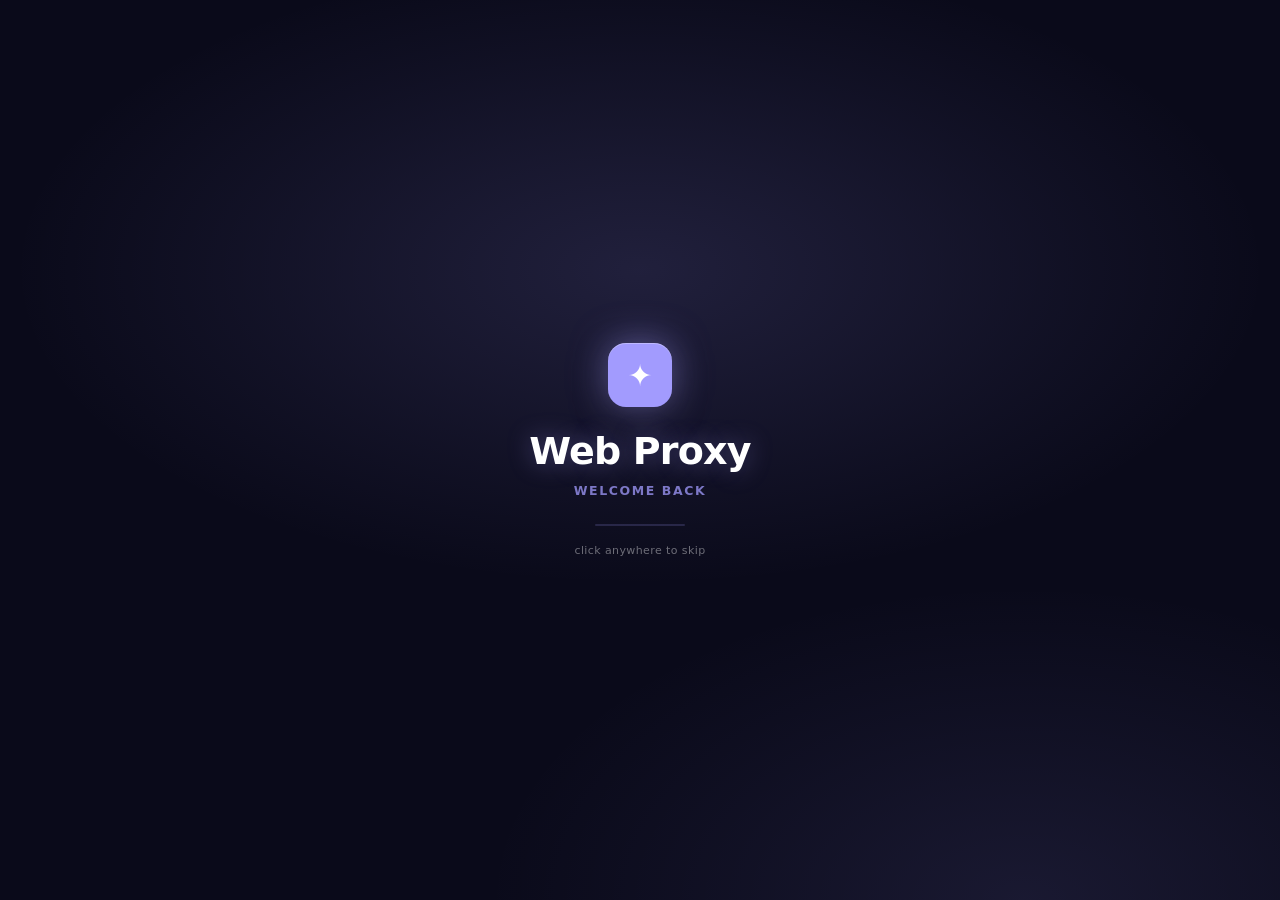
<file: Eruda-Integrated/proxy/index.html>
<!DOCTYPE html>
<html lang="en">
<head>
  <meta charset="UTF-8">
  <meta name="viewport" content="width=device-width, initial-scale=1.0">
  <title>Web Proxy</title>
  <style>
    :root {
      --bg:#0a0a1a; --surface:#12122a; --border:#2a2a5a;
      --accent:#6c63ff; --accent2:#a29bfe; --text:#e0e0f0;
      --text-dim:#888; --danger:#ff4757; --green:#00b894;
    }
    *{margin:0;padding:0;box-sizing:border-box;}
    body{font-family:'Segoe UI',system-ui,sans-serif;background:var(--bg);color:var(--text);min-height:100vh;display:flex;flex-direction:column;}

    .proxy-header{padding:12px 20px;background:var(--surface);border-bottom:1px solid var(--border);display:flex;align-items:center;gap:12px;flex-shrink:0;position:sticky;top:0;z-index:200;}
    .proxy-logo{font-size:18px;font-weight:800;background:linear-gradient(135deg,#6c63ff,#a29bfe);-webkit-background-clip:text;-webkit-text-fill-color:transparent;background-clip:text;letter-spacing:1px;white-space:nowrap;}
    .proxy-bar{flex:1;display:flex;gap:8px;align-items:center;}
    .proxy-input{flex:1;padding:10px 14px;background:var(--bg);border:1px solid var(--border);border-radius:9px;color:var(--text);font-size:14px;outline:none;transition:border-color .2s;}
    .proxy-input:focus{border-color:var(--accent);box-shadow:0 0 0 2px rgba(108,99,255,.2);}
    .proxy-input::placeholder{color:var(--text-dim);}
    .proxy-go{padding:10px 18px;background:var(--accent);border:none;border-radius:9px;color:#fff;font-size:14px;font-weight:600;cursor:pointer;transition:all .2s;white-space:nowrap;}
    .proxy-go:hover{background:#7c73ff;box-shadow:0 0 16px rgba(108,99,255,.5);}
    .hdr-icon-btn{background:none;border:1px solid var(--border);color:var(--text-dim);border-radius:8px;padding:8px 11px;cursor:pointer;font-size:15px;transition:all .2s;flex-shrink:0;}
    .hdr-icon-btn:hover{border-color:var(--accent);color:var(--accent2);}

    /* server bar */
    #server-bar{padding:6px 20px;background:rgba(108,99,255,.06);border-bottom:1px solid var(--border);display:flex;align-items:center;gap:10px;flex-shrink:0;font-size:12px;flex-wrap:wrap;}
    #server-bar label{color:var(--text-dim);white-space:nowrap;}
    #server-indicator{width:8px;height:8px;border-radius:50%;background:#888;flex-shrink:0;transition:background .3s;}
    #server-indicator.ok{background:var(--green);}
    #server-indicator.err{background:var(--danger);}
    #server-indicator.checking{background:#f9ca24;animation:pulse-dot 1s infinite;}
    @keyframes pulse-dot{0%,100%{opacity:1}50%{opacity:.4}}
    #server-name{color:var(--accent2);font-weight:600;flex:1;min-width:0;overflow:hidden;text-overflow:ellipsis;white-space:nowrap;}
    .srv-btn{padding:4px 10px;border-radius:5px;border:1px solid var(--border);background:none;color:var(--text-dim);font-size:11px;cursor:pointer;transition:all .15s;white-space:nowrap;}
    .srv-btn:hover{border-color:var(--accent);color:var(--accent2);}

    /* frame */
    #frame-container{flex:1;display:none;position:relative;}
    #frame-container.active{display:flex;}
    #proxy-frame{width:100%;height:100%;border:none;flex:1;min-height:calc(100vh - 120px);}
    #frame-close{position:absolute;top:10px;right:14px;z-index:300;background:var(--danger);border:none;color:#fff;border-radius:50%;width:28px;height:28px;font-size:14px;cursor:pointer;display:flex;align-items:center;justify-content:center;box-shadow:0 2px 8px rgba(0,0,0,.5);transition:transform .15s;}
    #frame-close:hover{transform:scale(1.15);}

    /* home */
    .proxy-home{flex:1;display:flex;flex-direction:column;align-items:center;justify-content:center;padding:32px 20px;text-align:center;}
    .proxy-hero-icon{font-size:60px;margin-bottom:16px;}
    .proxy-title{font-size:28px;font-weight:800;background:linear-gradient(135deg,#6c63ff,#a29bfe,#fd79a8);-webkit-background-clip:text;-webkit-text-fill-color:transparent;background-clip:text;margin-bottom:8px;}
    .proxy-sub{color:var(--text-dim);font-size:14px;max-width:480px;line-height:1.6;margin-bottom:28px;}
    .quick-links{display:grid;grid-template-columns:repeat(auto-fit,minmax(120px,1fr));gap:10px;max-width:680px;width:100%;margin-bottom:28px;}
    .quick-link{padding:12px 10px;background:var(--surface);border:1px solid var(--border);border-radius:11px;cursor:pointer;transition:all .2s;font-size:12px;color:var(--text);display:flex;flex-direction:column;align-items:center;gap:7px;}
    .quick-link .ql-icon{font-size:26px;}
    .quick-link:hover{border-color:var(--accent);background:rgba(108,99,255,.1);transform:translateY(-2px);box-shadow:0 4px 16px rgba(108,99,255,.2);}

    /* status bar */
    #proxy-status{display:none;padding:5px 16px;background:rgba(108,99,255,.06);border-bottom:1px solid var(--border);font-size:11px;color:var(--text-dim);align-items:center;gap:8px;flex-shrink:0;}
    #proxy-status.show{display:flex;}
    .status-url{flex:1;overflow:hidden;text-overflow:ellipsis;white-space:nowrap;color:var(--accent2);}

    /* loading */
    #proxy-loading{display:none;position:absolute;inset:0;background:var(--bg);align-items:center;justify-content:center;flex-direction:column;gap:14px;z-index:10;}
    #proxy-loading.show{display:flex;}
    .spinner{width:40px;height:40px;border:3px solid rgba(108,99,255,.2);border-top-color:#6c63ff;border-radius:50%;animation:spin .8s linear infinite;}
    @keyframes spin{to{transform:rotate(360deg)}}

    /* settings modal */
    #settings-overlay{display:none;position:fixed;inset:0;background:rgba(0,0,0,.75);z-index:9999;align-items:center;justify-content:center;}
    #settings-overlay.open{display:flex;}
    #settings-modal{background:var(--surface);border:1px solid var(--border);border-radius:16px;padding:28px;width:min(560px,95vw);max-height:85vh;overflow-y:auto;box-shadow:0 20px 60px rgba(0,0,0,.6);}
    .sm-header{display:flex;justify-content:space-between;align-items:center;margin-bottom:22px;}
    .sm-title{font-size:18px;font-weight:700;color:var(--text);}
    .sm-close{background:none;border:none;color:var(--text-dim);font-size:20px;cursor:pointer;padding:4px 8px;border-radius:6px;}
    .sm-close:hover{color:var(--text);background:rgba(255,255,255,.06);}
    .sm-section{margin-bottom:20px;}
    .sm-section h4{font-size:12px;text-transform:uppercase;letter-spacing:1px;color:var(--text-dim);margin-bottom:10px;padding-bottom:6px;border-bottom:1px solid var(--border);}
    .server-list{display:flex;flex-direction:column;gap:6px;margin-bottom:12px;}
    .server-row{display:flex;align-items:center;gap:10px;padding:10px 12px;border-radius:9px;border:1px solid var(--border);cursor:pointer;transition:all .2s;background:rgba(255,255,255,.02);}
    .server-row:hover{border-color:var(--accent);background:rgba(108,99,255,.08);}
    .server-row.active-server{border-color:var(--green);background:rgba(0,184,148,.08);}
    .srv-dot{width:9px;height:9px;border-radius:50%;background:#888;flex-shrink:0;}
    .srv-dot.ok{background:var(--green);}
    .srv-dot.err{background:var(--danger);}
    .srv-dot.checking{background:#f9ca24;animation:pulse-dot 1s infinite;}
    .srv-info{flex:1;min-width:0;}
    .srv-info .srv-label{font-size:13px;font-weight:600;color:var(--text);}
    .srv-info .srv-url{font-size:11px;color:var(--text-dim);overflow:hidden;text-overflow:ellipsis;white-space:nowrap;}
    .srv-actions{display:flex;gap:6px;flex-shrink:0;align-items:center;}
    .sm-tag{padding:3px 8px;border-radius:4px;font-size:10px;font-weight:700;letter-spacing:.5px;}
    .sm-tag.builtin{background:rgba(108,99,255,.2);color:var(--accent2);}
    .sm-tag.custom{background:rgba(0,184,148,.2);color:var(--green);}
    .sm-tag.del{background:rgba(255,71,87,.15);color:var(--danger);cursor:pointer;border:none;}
    .sm-tag.del:hover{background:rgba(255,71,87,.3);}
    .select-btn,.check-btn{padding:5px 10px;border-radius:6px;border:1px solid var(--border);background:none;color:var(--text-dim);font-size:11px;cursor:pointer;transition:all .15s;}
    .select-btn:hover,.server-row.active-server .select-btn{border-color:var(--green);color:var(--green);}
    .check-btn:hover{border-color:#f9ca24;color:#f9ca24;}
    .add-form{display:flex;flex-direction:column;gap:10px;}
    .sm-input{width:100%;padding:9px 12px;background:var(--bg);border:1px solid var(--border);border-radius:8px;color:var(--text);font-size:13px;outline:none;transition:border-color .2s;}
    .sm-input:focus{border-color:var(--accent);}
    .sm-input::placeholder{color:var(--text-dim);}
    .sm-input-row{display:flex;gap:8px;}
    .sm-add-btn{padding:9px 16px;background:var(--accent);border:none;border-radius:8px;color:#fff;font-size:13px;font-weight:600;cursor:pointer;white-space:nowrap;transition:all .2s;}
    .sm-add-btn:hover{background:#7c73ff;}
    .sm-note{font-size:11px;color:var(--text-dim);line-height:1.6;padding:10px 12px;background:rgba(255,71,87,.06);border:1px solid rgba(255,71,87,.15);border-radius:8px;}
    .sm-note a{color:var(--accent2);}
    .cycle-info{font-size:12px;color:var(--text-dim);padding:8px 12px;background:rgba(108,99,255,.06);border-radius:8px;line-height:1.5;margin-bottom:10px;}
  </style>
  <link rel="stylesheet" href="../effects.css">
</head>
<body data-theme-color="#a29bfe" data-splash-name="Web Proxy">

  <!-- Shared sidebar (tab-close confirm ON by default, navigation links) -->
  <script src="../sidebar.js"></script>
  <script src="../effects.js"></script>

  <header class="proxy-header">
    <span class="proxy-logo">🌀 PROXY</span>
    <div class="proxy-bar">
      <input class="proxy-input" id="proxy-url-input" type="text"
        placeholder="Enter URL or search… (e.g. google.com)"
        autocomplete="off" autocorrect="off" spellcheck="false">
      <button class="proxy-go" id="proxy-go-btn">Go</button>
    </div>
    <button class="hdr-icon-btn" id="settings-open-btn" title="Proxy Settings">⚙️</button>
  </header>

  <div id="server-bar">
    <label>Server:</label>
    <span id="server-indicator" class="checking"></span>
    <span id="server-name">Checking…</span>
    <button class="srv-btn" id="cycle-btn">🔄 Try Next</button>
    <button class="srv-btn" id="check-cur-btn">⚡ Check</button>
  </div>

  <div id="proxy-status">
    <span>🌐</span>
    <span class="status-url" id="proxy-status-url"></span>
    <button onclick="closeFrame()" style="background:none;border:1px solid var(--border);color:var(--text-dim);border-radius:5px;padding:3px 9px;font-size:11px;cursor:pointer;">✕ Close</button>
  </div>

  <div class="proxy-home" id="proxy-home">
    <div class="proxy-hero-icon">🌐</div>
    <h1 class="proxy-title">Web Proxy</h1>
    <p class="proxy-sub">Browse through Ultraviolet. If a server doesn't load, hit <strong>🔄 Try Next</strong> to cycle to the next one, or open <strong>⚙️ Settings</strong> to pick manually or add your own.</p>
    <div class="quick-links">
      <div class="quick-link" onclick="loadSite('https://www.google.com')"><span class="ql-icon">🔍</span>Google</div>
      <div class="quick-link" onclick="loadSite('https://www.youtube.com')"><span class="ql-icon">▶️</span>YouTube</div>
      <div class="quick-link" onclick="loadSite('https://www.reddit.com')"><span class="ql-icon">🟠</span>Reddit</div>
      <div class="quick-link" onclick="loadSite('https://discord.com/app')"><span class="ql-icon">💬</span>Discord</div>
      <div class="quick-link" onclick="loadSite('https://www.wikipedia.org')"><span class="ql-icon">📖</span>Wikipedia</div>
      <div class="quick-link" onclick="loadSite('https://www.twitch.tv')"><span class="ql-icon">🟣</span>Twitch</div>
      <div class="quick-link" onclick="loadSite('https://github.com')"><span class="ql-icon">🐙</span>GitHub</div>
      <div class="quick-link" onclick="loadSite('https://twitter.com')"><span class="ql-icon">🐦</span>Twitter/X</div>
    </div>
  </div>

  <div id="frame-container">
    <div id="proxy-loading">
      <div class="spinner"></div>
      <span style="color:var(--text-dim);font-size:13px;" id="loading-label">Loading through proxy…</span>
    </div>
    <button id="frame-close" onclick="closeFrame()" title="Close proxy">✕</button>
    <iframe id="proxy-frame"
      sandbox="allow-forms allow-modals allow-orientation-lock allow-pointer-lock allow-popups allow-popups-to-escape-sandbox allow-presentation allow-same-origin allow-scripts allow-top-navigation">
    </iframe>
  </div>

  <!-- Settings Modal -->
  <div id="settings-overlay">
    <div id="settings-modal">
      <div class="sm-header">
        <span class="sm-title">⚙️ Proxy Settings</span>
        <button class="sm-close" id="settings-close-btn">✕</button>
      </div>
      <div class="sm-section">
        <h4>🌐 Server Selection</h4>
        <div class="cycle-info">
          Click <strong>Select</strong> to use a server, <strong>⚡</strong> to ping it,
          or hit <strong>🔄 Try Next</strong> in the toolbar to cycle automatically.
          🟢 = reachable &nbsp;🔴 = blocked/down
        </div>
        <div class="server-list" id="server-list"></div>
      </div>
      <div class="sm-section">
        <h4>➕ Add Custom Server</h4>
        <div class="add-form">
          <input class="sm-input" id="custom-label-input" type="text" placeholder="Name (e.g. My School Proxy)">
          <div class="sm-input-row">
            <input class="sm-input" id="custom-url-input" type="text" placeholder="Base URL  e.g. https://myproxy.vercel.app">
            <button class="sm-add-btn" id="add-server-btn">Add</button>
          </div>
        </div>
        <br>
        <div class="sm-note">
          Enter the <strong>root URL</strong> of any hosted
          <a href="https://github.com/titaniumnetwork-dev/Ultraviolet-App" target="_blank">Ultraviolet-App</a>
          instance. Free hosting: <a href="https://vercel.com" target="_blank">Vercel</a> ·
          <a href="https://render.com" target="_blank">Render</a> ·
          <a href="https://railway.app" target="_blank">Railway</a>
        </div>
      </div>
    </div>
  </div>

<script>
/* ══════════════════════════════════════════════════════
   BUILT-IN SERVERS
   Multiple real Ultraviolet public deployments.
   Encoding: base64 via btoa() appended to /service/
   ══════════════════════════════════════════════════════ */
var BUILTIN_SERVERS = [
  {
    label: 'Nebula Proxy',
    base:  'https://nebulaproxy.io',
    suffix:'/service/',
    builtin: true
  },
  {
    label: 'Holy Unblocker',
    base:  'https://uv.holyubofficial.net',
    suffix:'/service/',
    builtin: true
  },
  {
    label: 'Interstellar',
    base:  'https://interstellar.fyi',
    suffix:'/service/',
    builtin: true
  },
  {
    label: 'Incognito (Netlify)',
    base:  'https://incognito.netlify.app',
    suffix:'/service/',
    builtin: true
  },
  {
    label: 'Metallic (metallic.pages.dev)',
    base:  'https://metallic.pages.dev',
    suffix:'/service/',
    builtin: true
  },
  {
    label: 'Rammerhead (rh.gg)',
    base:  'https://rh.gg',
    suffix:'/service/',
    builtin: true
  },
  {
    label: 'Hypertabs',
    base:  'https://hypertabs.cc',
    suffix:'/service/',
    builtin: true
  },
  {
    label: 'Shadow Proxy (shadowproxy.cf)',
    base:  'https://shadowproxy.cf',
    suffix:'/service/',
    builtin: true
  }
];

/* ── Storage ── */
var STORAGE_KEY = 'proxy_custom_servers';
var ACTIVE_KEY  = 'proxy_active_server_idx';

function loadCustom(){ try{ return JSON.parse(localStorage.getItem(STORAGE_KEY)||'[]'); }catch(e){ return []; } }
function saveCustom(a){ try{ localStorage.setItem(STORAGE_KEY, JSON.stringify(a)); }catch(e){} }
function getActiveIdx(){ try{ return parseInt(localStorage.getItem(ACTIVE_KEY)||'0',10)||0; }catch(e){ return 0; } }
function setActiveIdx(i){ try{ localStorage.setItem(ACTIVE_KEY, String(i)); }catch(e){} }
function getAllServers(){ return BUILTIN_SERVERS.concat(loadCustom()); }

var activeIdx = getActiveIdx();
var pingCache = {};

function clamp(i){ var a=getAllServers(); if(i<0)return a.length-1; if(i>=a.length)return 0; return i; }
function getActive(){ activeIdx=clamp(activeIdx); return getAllServers()[activeIdx]; }

function encodeURL(target){
  var srv=getActive();
  try{ return srv.base+srv.suffix+btoa(target); }
  catch(e){ return srv.base+srv.suffix+encodeURIComponent(target); }
}

function normalizeURL(raw){
  raw=raw.trim(); if(!raw) return null;
  if(!raw.includes('.')||raw.includes(' '))
    return 'https://www.google.com/search?q='+encodeURIComponent(raw);
  if(!/^https?:\/\//i.test(raw)) raw='https://'+raw;
  return raw;
}

/* ── Server bar ── */
function updateServerBar(){
  document.getElementById('server-name').textContent = getActive().label;
  var ind = document.getElementById('server-indicator');
  ind.className = pingCache[activeIdx] || 'checking';
}

function pingServer(idx, cb){
  var all=getAllServers();
  if(idx>=all.length){ cb('err'); return; }
  var srv=all[idx];
  var done=false;
  function finish(r){ if(done)return; done=true; clearTimeout(t); cb(r); }
  var t=setTimeout(function(){ finish('err'); }, 5000);
  var xhr=new XMLHttpRequest();
  xhr.open('HEAD', srv.base+'/favicon.ico', true);
  xhr.timeout=4500;
  xhr.onload=function(){ finish('ok'); };
  xhr.onerror=function(){ finish('err'); };
  xhr.ontimeout=function(){ finish('err'); };
  try{ xhr.send(); }catch(e){ finish('err'); }
}

function checkCurrent(){
  var ind=document.getElementById('server-indicator');
  ind.className='checking';
  pingCache[activeIdx]='checking';
  pingServer(activeIdx, function(r){
    pingCache[activeIdx]=r;
    ind.className=r;
    renderServerList();
  });
}

function cycleNext(){
  activeIdx=clamp(activeIdx+1);
  setActiveIdx(activeIdx);
  updateServerBar();
  checkCurrent();
  renderServerList();
}

/* ── Load / close frame ── */
function loadSite(url){
  var norm=normalizeURL(url); if(!norm) return;
  document.getElementById('proxy-url-input').value=url;
  document.getElementById('proxy-home').style.display='none';
  document.getElementById('frame-container').classList.add('active');
  var loading=document.getElementById('proxy-loading');
  loading.classList.add('show');
  document.getElementById('loading-label').textContent='Loading via '+getActive().label+'…';
  document.getElementById('proxy-status').classList.add('show');
  document.getElementById('proxy-status-url').textContent=norm;
  var frame=document.getElementById('proxy-frame');
  frame.src=encodeURL(norm);
  frame.onload=function(){ loading.classList.remove('show'); };
  setTimeout(function(){ loading.classList.remove('show'); }, 10000);
}

function closeFrame(){
  document.getElementById('frame-container').classList.remove('active');
  document.getElementById('proxy-home').style.display='';
  document.getElementById('proxy-status').classList.remove('show');
  document.getElementById('proxy-frame').src='about:blank';
}

/* ── Input handlers ── */
function handleGo(){ var url=normalizeURL(document.getElementById('proxy-url-input').value); if(url) loadSite(url); }
document.getElementById('proxy-go-btn').addEventListener('click', handleGo);
document.getElementById('proxy-url-input').addEventListener('keydown', function(e){ if(e.key==='Enter') handleGo(); });
document.getElementById('cycle-btn').addEventListener('click', cycleNext);
document.getElementById('check-cur-btn').addEventListener('click', checkCurrent);

/* ── Settings modal ── */
function openSettings(){ renderServerList(); document.getElementById('settings-overlay').classList.add('open'); }
function closeSettings(){ document.getElementById('settings-overlay').classList.remove('open'); }
document.getElementById('settings-open-btn').addEventListener('click', openSettings);
document.getElementById('settings-close-btn').addEventListener('click', closeSettings);
document.getElementById('settings-overlay').addEventListener('click', function(e){ if(e.target===this) closeSettings(); });

function escHtml(s){ return String(s).replace(/&/g,'&amp;').replace(/</g,'&lt;').replace(/>/g,'&gt;').replace(/"/g,'&quot;'); }

function renderServerList(){
  var all=getAllServers();
  var custom=loadCustom();
  var list=document.getElementById('server-list');
  list.innerHTML='';
  all.forEach(function(srv,i){
    var row=document.createElement('div');
    row.className='server-row'+(i===activeIdx?' active-server':'');
    var dot=pingCache[i]||'checking';
    var isCustom=!srv.builtin;
    var ci=i-BUILTIN_SERVERS.length;
    row.innerHTML=
      '<span class="srv-dot '+dot+'"></span>'+
      '<div class="srv-info"><div class="srv-label">'+escHtml(srv.label)+'</div>'+
      '<div class="srv-url">'+escHtml(srv.base)+'</div></div>'+
      '<div class="srv-actions">'+
        '<span class="sm-tag '+(isCustom?'custom':'builtin')+'">'+(isCustom?'custom':'built-in')+'</span>'+
        (isCustom?'<button class="sm-tag del" data-del="'+ci+'">🗑</button>':'')+
        '<button class="check-btn" data-check="'+i+'">⚡</button>'+
        '<button class="select-btn" data-sel="'+i+'">'+(i===activeIdx?'✓ Active':'Select')+'</button>'+
      '</div>';
    list.appendChild(row);
  });

  list.querySelectorAll('[data-sel]').forEach(function(btn){
    btn.addEventListener('click', function(){
      activeIdx=parseInt(this.dataset.sel,10);
      setActiveIdx(activeIdx);
      updateServerBar(); checkCurrent(); renderServerList();
    });
  });
  list.querySelectorAll('[data-check]').forEach(function(btn){
    btn.addEventListener('click', function(){
      var idx=parseInt(this.dataset.check,10);
      var dot=list.querySelectorAll('.server-row')[idx].querySelector('.srv-dot');
      dot.className='srv-dot checking'; pingCache[idx]='checking';
      pingServer(idx, function(r){ pingCache[idx]=r; dot.className='srv-dot '+r; });
    });
  });
  list.querySelectorAll('[data-del]').forEach(function(btn){
    btn.addEventListener('click', function(e){
      e.stopPropagation();
      var ci=parseInt(this.dataset.del,10);
      var c=loadCustom(); c.splice(ci,1); saveCustom(c);
      var newTotal=BUILTIN_SERVERS.length+c.length;
      if(activeIdx>=newTotal){ activeIdx=0; setActiveIdx(0); }
      delete pingCache[BUILTIN_SERVERS.length+ci];
      updateServerBar(); renderServerList();
    });
  });
}

document.getElementById('add-server-btn').addEventListener('click', function(){
  var label=document.getElementById('custom-label-input').value.trim();
  var base=document.getElementById('custom-url-input').value.trim();
  if(!base){ alert('Please enter a URL.'); return; }
  if(!/^https?:\/\//i.test(base)) base='https://'+base;
  base=base.replace(/\/+$/,'');
  if(!label) label=base;
  var c=loadCustom(); c.push({label:label,base:base,suffix:'/service/',builtin:false}); saveCustom(c);
  document.getElementById('custom-label-input').value='';
  document.getElementById('custom-url-input').value='';
  renderServerList();
});

/* ── Init ── */
updateServerBar();
checkCurrent();
</script>
</body>
</html>
</file>
<file: Eruda-Integrated/effects.css>
/* ═══════════════════════════════════════════════════════════════
   Unity shared design system — effects.css

   Loaded by every page alongside effects.js. Per-page theme color
   is supplied via the body's data-theme-color attribute; effects.js
   picks that up and writes it to --particle-color (and the matching
   RGB triplet --particle-rgb). This file uses both.

   Reusable component classes (BEM-ish, no nested media queries
   beyond the global mobile breakpoints):
     .unity-page           — page wrapper, dark bg + particles show through
     .glass-panel          — backdrop-blurred translucent surface
     .glass-panel.tinted   — slight theme tint
     .glass-panel.interactive — adds hover lift + theme border glow
     .unity-card           — content card variant of glass-panel
     .btn-glass            — neutral button on glass surfaces
     .btn-primary          — gradient button (theme accent driven)
     .text-gradient        — gradient hero text
     .pill                 — small caps chip
     .pill.theme           — chip in current theme color
     .ring-soft            — ambient theme shadow ring around element

   Per-page accessibility: respects prefers-reduced-motion.
   ═══════════════════════════════════════════════════════════════ */

/* ── Base tokens. --particle-color and --particle-rgb are injected
      by effects.js from body[data-theme-color].  Falls back to violet
      default so the file is safe to load standalone. ──────────── */
:root {
  --unity-bg:           #07060f;
  --unity-bg-2:         #0e0c1c;
  --unity-surface:      rgba(20, 18, 40, 0.55);
  --unity-surface-2:    rgba(40, 35, 70, 0.45);
  --unity-border:       rgba(255, 255, 255, 0.08);
  --unity-border-strong:rgba(255, 255, 255, 0.16);

  --unity-text:         #ececfa;
  --unity-text-muted:   #b4b4d4;
  --unity-text-dim:     #7a7a9a;

  --unity-accent:       var(--particle-color, #6c63ff);
  --unity-accent-2:     var(--particle-color, #a29bfe);
  --unity-accent-rgb:   var(--particle-rgb,  108 99 255);
  --unity-glow:         rgba(var(--particle-rgb, 108 99 255), 0.45);
  --unity-glow-soft:    rgba(var(--particle-rgb, 108 99 255), 0.18);

  --unity-radius:       16px;
  --unity-radius-sm:    10px;
  --unity-trans-fast:   .15s cubic-bezier(.2,.8,.2,1);
  --unity-trans-mid:    .28s cubic-bezier(.2,.8,.2,1);
  --unity-trans-bounce: .32s cubic-bezier(.175,.885,.32,1.275);

  color-scheme: dark;
}

/* ── Page wrapper. Lets particles shine through, fixes the
      Office-blue plain background that index.html used to have. ── */
.unity-page {
  min-height: 100vh;
  background:
    radial-gradient(ellipse 80% 60% at 50% -10%, var(--unity-glow-soft), transparent 60%),
    linear-gradient(180deg, var(--unity-bg) 0%, var(--unity-bg-2) 100%);
  color: var(--unity-text);
  font-family: 'Inter', -apple-system, BlinkMacSystemFont, 'Segoe UI', system-ui, sans-serif;
  -webkit-font-smoothing: antialiased;
  text-rendering: optimizeLegibility;
  padding: 0;
  position: relative;
}

/* ── Glass panel. Used for hero cards, modals, sidebar surfaces,
      feature cards. Translucent so particles show through. ────── */
.glass-panel {
  background: var(--unity-surface);
  -webkit-backdrop-filter: blur(16px) saturate(140%);
  backdrop-filter: blur(16px) saturate(140%);
  border: 1px solid var(--unity-border);
  border-radius: var(--unity-radius);
  box-shadow:
    0 8px 32px rgba(0, 0, 0, 0.35),
    inset 0 1px 0 rgba(255, 255, 255, 0.04);
  transition: transform var(--unity-trans-mid),
              border-color var(--unity-trans-fast),
              box-shadow var(--unity-trans-mid);
}
.glass-panel.tinted {
  background: linear-gradient(135deg,
              rgba(var(--unity-accent-rgb), 0.10),
              rgba(var(--unity-accent-rgb), 0.04));
  border-color: rgba(var(--unity-accent-rgb), 0.25);
}
.glass-panel.interactive { cursor: pointer; }
.glass-panel.interactive:hover {
  transform: translateY(-4px);
  border-color: rgba(var(--unity-accent-rgb), 0.65);
  box-shadow:
    0 14px 40px rgba(var(--unity-accent-rgb), 0.35),
    0 8px 32px rgba(0, 0, 0, 0.4),
    inset 0 1px 0 rgba(255, 255, 255, 0.06);
}
.glass-panel.interactive:active {
  transform: translateY(-1px) scale(0.99);
}

/* ── Card variant. Title + body, used for sub-app feature cards
      on the index page hero grid. ─────────────────────────────── */
.unity-card {
  display: flex;
  flex-direction: column;
  gap: 8px;
  padding: 22px 18px;
  text-decoration: none;
  color: var(--unity-text);
}
.unity-card .uc-icon  { font-size: 30px; line-height: 1; }
.unity-card .uc-title { font-size: 16px; font-weight: 700; letter-spacing: 0.2px; }
.unity-card .uc-desc  {
  font-size: 12.5px; line-height: 1.55;
  color: var(--unity-text-muted);
}
.unity-card .uc-cta {
  margin-top: 4px;
  font-size: 11px; font-weight: 700; letter-spacing: 1.4px;
  text-transform: uppercase;
  color: rgba(var(--unity-accent-rgb), 0.95);
}
.unity-card.featured {
  background: linear-gradient(135deg,
              rgba(var(--unity-accent-rgb), 0.22),
              rgba(var(--unity-accent-rgb), 0.06));
  border-color: rgba(var(--unity-accent-rgb), 0.45);
}

/* ── Buttons. Standardise the look across legacy pages. ───────── */
.btn-glass {
  display: inline-flex; align-items: center; justify-content: center;
  gap: 8px;
  padding: 10px 18px;
  background: rgba(255, 255, 255, 0.04);
  border: 1px solid var(--unity-border);
  border-radius: 12px;
  color: var(--unity-text);
  font: 600 13px/1 'Inter', system-ui, sans-serif;
  cursor: pointer; user-select: none;
  text-decoration: none;
  transition: all var(--unity-trans-fast);
}
.btn-glass:hover {
  background: rgba(var(--unity-accent-rgb), 0.10);
  border-color: rgba(var(--unity-accent-rgb), 0.5);
  color: #fff;
  transform: translateY(-1px);
  box-shadow: 0 4px 16px var(--unity-glow-soft);
}
.btn-glass:active { transform: translateY(0) scale(0.98); }

.btn-primary {
  background: linear-gradient(135deg,
              rgba(var(--unity-accent-rgb), 1),
              rgba(var(--unity-accent-rgb), 0.7));
  border: 1px solid rgba(var(--unity-accent-rgb), 0.65);
  color: #fff;
  box-shadow: 0 4px 18px var(--unity-glow);
}
.btn-primary:hover {
  filter: brightness(1.12);
  box-shadow: 0 6px 24px var(--unity-glow);
}

/* ── Gradient heading text ────────────────────────────────────── */
.text-gradient {
  background: linear-gradient(135deg,
              #fff 0%,
              rgba(var(--unity-accent-rgb), 1) 50%,
              rgba(var(--unity-accent-rgb), 0.7) 100%);
  -webkit-background-clip: text;
  background-clip: text;
  -webkit-text-fill-color: transparent;
  color: transparent;
}

/* ── Pill — small uppercase chip used on meta data, status,
      eyebrow labels above titles. ─────────────────────────────── */
.pill {
  display: inline-flex; align-items: center; gap: 6px;
  padding: 4px 10px;
  border-radius: 999px;
  background: rgba(var(--unity-accent-rgb), 0.10);
  border: 1px solid rgba(var(--unity-accent-rgb), 0.30);
  color: rgba(var(--unity-accent-rgb), 1);
  font-size: 10px; font-weight: 800; letter-spacing: 1.4px;
  text-transform: uppercase;
}
.pill.muted {
  background: rgba(255,255,255,0.06);
  border-color: var(--unity-border-strong);
  color: var(--unity-text-muted);
}

/* ── Soft glow ring. Use as ambient decoration behind hero
      icons or featured cards. ─────────────────────────────────── */
.ring-soft {
  position: relative;
}
.ring-soft::before {
  content: '';
  position: absolute;
  inset: -12%;
  background: radial-gradient(circle,
              rgba(var(--unity-accent-rgb), 0.30) 0%,
              transparent 60%);
  filter: blur(20px);
  z-index: -1;
  pointer-events: none;
}

/* ── Typography defaults for content sitting inside .unity-page */
.unity-page h1, .unity-page h2 { letter-spacing: -0.5px; }
.unity-page p { line-height: 1.6; }
.unity-page a:not(.btn-glass):not(.unity-card):not(.sb-btn):not(.esb-btn):hover {
  color: rgba(var(--unity-accent-rgb), 1);
}

/* ── Accessibility: less motion for users who opt out. ───────── */
@media (prefers-reduced-motion: reduce) {
  *, *::before, *::after {
    transition-duration: 0.001ms !important;
    animation-duration:  0.001ms !important;
    animation-iteration-count: 1 !important;
  }
}

/* ── Mobile padding tweaks ────────────────────────────────────── */
@media (max-width: 600px) {
  .glass-panel { border-radius: 14px; }
  .unity-card  { padding: 16px 14px; }
}


/* ════════════════════════════════════════════════════════════════
   INDEX-PAGE PORTAL HERO + FEATURED-APPS GRID
   Used by /index.html (root). Other pages keep using the same
   .unity-page / .glass-panel primitives but might not use these.
   ════════════════════════════════════════════════════════════════ */

.portal-hero {
  position: relative;
  max-width: 960px;
  margin: 56px auto 28px;
  padding: 38px 32px 32px;
  text-align: center;
  display: flex;
  flex-direction: column;
  align-items: center;
  gap: 14px;
  border-radius: 22px;
  background:
    radial-gradient(ellipse 70% 80% at 50% 0%,
                rgba(var(--unity-accent-rgb), 0.15),
                transparent 70%);
}
.portal-hero::before {
  content: '';
  position: absolute;
  inset: -1px;
  border-radius: 22px;
  padding: 1px;
  background: linear-gradient(135deg,
              rgba(var(--unity-accent-rgb), 0.55),
              rgba(var(--unity-accent-rgb), 0.05) 60%,
              rgba(var(--unity-accent-rgb), 0.45));
  -webkit-mask:
    linear-gradient(#000 0 0) content-box,
    linear-gradient(#000 0 0);
  mask:
    linear-gradient(#000 0 0) content-box,
    linear-gradient(#000 0 0);
  -webkit-mask-composite: xor;
          mask-composite: exclude;
  pointer-events: none;
  animation: portal-border-pulse 6s ease-in-out infinite alternate;
}
@keyframes portal-border-pulse {
  from { opacity: .55; }
  to   { opacity: 1; }
}
.portal-title {
  font-size: clamp(34px, 5.4vw, 56px);
  font-weight: 800;
  line-height: 1.05;
  letter-spacing: -1px;
  margin: 0;
}
.portal-sub {
  margin: 0;
  max-width: 620px;
  font-size: 14px;
  color: var(--unity-text-muted);
}
.portal-sub code {
  background: rgba(var(--unity-accent-rgb), 0.15);
  color: rgba(var(--unity-accent-rgb), 1);
  padding: 1px 6px;
  border-radius: 4px;
  font-size: 13px;
}

.featured-grid {
  display: grid;
  grid-template-columns: repeat(auto-fit, minmax(220px, 1fr));
  gap: 14px;
  max-width: 960px;
  margin: 0 auto 32px;
  padding: 0 24px;
}
.featured-grid .unity-card { min-height: 150px; }

/* stagger entrance for cards on the index portal */
@keyframes card-rise {
  from { opacity: 0; transform: translateY(18px); }
  to   { opacity: 1; transform: translateY(0); }
}
.featured-grid .unity-card {
  animation: card-rise 480ms cubic-bezier(.2,.8,.2,1) both;
}
.featured-grid .unity-card:nth-child(1) { animation-delay: 60ms; }
.featured-grid .unity-card:nth-child(2) { animation-delay: 130ms; }
.featured-grid .unity-card:nth-child(3) { animation-delay: 200ms; }
.featured-grid .unity-card:nth-child(4) { animation-delay: 270ms; }
.portal-hero       { animation: card-rise 540ms cubic-bezier(.2,.8,.2,1) both; }

/* ── The "tools" lower section (Ask AI / panic settings /
      copy notification) inside .unity-page. We reuse the page's
      existing children but give them glass surfaces. ─────────── */
.portal-section {
  max-width: 760px;
  margin: 0 auto 22px;
  padding: 22px 24px;
}
.portal-section h2 {
  margin: 0 0 16px;
  font-size: 18px;
  font-weight: 700;
  display: inline-flex;
  align-items: center;
  gap: 8px;
}
.ai-portal-row {
  display: flex;
  gap: 10px;
  margin-bottom: 12px;
}
.ai-portal-row input[type="text"], .ai-portal-row input[type="url"] {
  flex: 1;
  padding: 11px 14px;
  background: rgba(0,0,0,0.25);
  border: 1px solid var(--unity-border-strong);
  border-radius: var(--unity-radius-sm);
  color: var(--unity-text);
  font-size: 14px;
  outline: none;
  transition: border-color var(--unity-trans-fast),
              box-shadow    var(--unity-trans-fast);
}
.ai-portal-row input:focus {
  border-color: rgba(var(--unity-accent-rgb), 0.7);
  box-shadow: 0 0 0 3px var(--unity-glow-soft);
}
.response-box {
  margin-top: 14px;
  padding: 14px;
  min-height: 48px;
  background: rgba(0,0,0,0.18);
  border-radius: 10px;
  border: 1px dashed var(--unity-border-strong);
  font-size: 13.5px;
  color: var(--unity-text-muted);
}
.panic-save-btn,
.ai-portal-btn {
  padding: 11px 22px;
  background: linear-gradient(135deg,
              rgba(var(--unity-accent-rgb), 1),
              rgba(var(--unity-accent-rgb), 0.55));
  border: 1px solid rgba(var(--unity-accent-rgb), 0.5);
  border-radius: var(--unity-radius-sm);
  color: #fff;
  font-weight: 700;
  font-size: 13.5px;
  cursor: pointer;
  box-shadow: 0 4px 18px var(--unity-glow);
  transition: transform var(--unity-trans-fast),
              filter   var(--unity-trans-fast);
}
.panic-save-btn:hover,
.ai-portal-btn:hover { filter: brightness(1.12); transform: translateY(-1px); }

.panic-current {
  margin: 14px 0 0;
  font-size: 12.5px;
  color: var(--unity-text-muted);
}
.panic-current strong { color: var(--unity-text); }

/* ── Override the legacy sidebar (.sb-btn) so it visually matches
      the new glass theme, but only on pages that link effects.css.
      Old .sb-btn defaults stay intact for pages that don't. ─── */
.sb-btn {
  background: rgba(255,255,255,0.04) !important;
  color: var(--unity-text) !important;
  border: 1px solid var(--unity-border) !important;
  border-radius: 10px !important;
  transition: all var(--unity-trans-fast);
  font-weight: 600 !important;
}
.sb-btn:hover {
  background: rgba(var(--unity-accent-rgb), 0.10) !important;
  border-color: rgba(var(--unity-accent-rgb), 0.4) !important;
  color: #fff !important;
  transform: translateX(2px);
}
#sidebar {
  background: rgba(10, 8, 20, 0.55) !important;
  border: 1px solid var(--unity-border) !important;
  -webkit-backdrop-filter: blur(16px) saturate(140%);
          backdrop-filter: blur(16px) saturate(140%);
}
#sidebar-inner select {
  background: rgba(0,0,0,0.3) !important;
  color: var(--unity-text) !important;
  border: 1px solid var(--unity-border) !important;
}

/* ── Reduce vertical padding inside .unity-page so cards nest ─── */
.unity-page > .portal-section + .portal-section { margin-top: -10px; }

/* ── Proxy iframe chrome polish ──────────────────────────────── */
#frame-container.active {
  background:
    radial-gradient(ellipse 90% 60% at 50% 0%,
                rgba(var(--unity-accent-rgb), 0.10),
                transparent 70%);
}
#proxy-loading {
  background: rgba(7, 6, 15, 0.92) !important;
  -webkit-backdrop-filter: blur(6px);
          backdrop-filter: blur(6px);
}
#frame-close {
  background: linear-gradient(135deg,
              rgba(var(--unity-accent-rgb), 1),
              rgba(var(--unity-accent-rgb), 0.55)) !important;
  color: #fff !important;
  box-shadow: 0 4px 18px rgba(var(--unity-accent-rgb), 0.45) !important;
}
.proxy-header {
  background: rgba(20, 18, 40, 0.55) !important;
  -webkit-backdrop-filter: blur(14px) saturate(140%);
          backdrop-filter: blur(14px) saturate(140%);
}
.proxy-home .quick-link {
  background: var(--unity-surface) !important;
  border: 1px solid var(--unity-border) !important;
  -webkit-backdrop-filter: blur(10px);
          backdrop-filter: blur(10px);
}

/* ── Godmode hero polish (light touch, won't disturb modals) ─── */
.godmode-hero {
  position: relative;
  padding: 18px 22px;
  margin: 18px 16px 8px;
  border-radius: 16px;
  background:
    linear-gradient(135deg,
                rgba(0, 255, 65, 0.10),
                rgba(0, 255, 65, 0.02)),
    radial-gradient(ellipse 70% 60% at 0% 0%,
                rgba(0, 255, 65, 0.10),
                transparent 70%);
  border: 1px solid rgba(0, 255, 65, 0.30);
  -webkit-backdrop-filter: blur(8px);
          backdrop-filter: blur(8px);
  box-shadow: 0 0 40px rgba(0, 255, 65, 0.10);
  animation: godmode-glow 4s ease-in-out infinite alternate;
}
@keyframes godmode-glow {
  from { box-shadow: 0 0 30px rgba(0, 255, 65, 0.06); }
  to   { box-shadow: 0 0 60px rgba(0, 255, 65, 0.20); }
}
.godmode-hero h1 {
  margin: 0;
  font-size: 24px;
  color: #00ff41;
  letter-spacing: 1px;
  text-shadow: 0 0 8px rgba(0, 255, 65, 0.55);
}
.godmode-hero p {
  margin: 6px 0 0;
  font-size: 12.5px;
  color: #b6b6b6;
}

/* ── Claude-CLI hero polish light align with new theme. The page
      has its own extensive inline style; these only touch elements
      NOT explicitly set, so no regression risk. ─────────────── */
.claude-shell { position: relative; min-height: 100vh; }

/* ── Games portal polish for the chip nav scrollbar hide. ────── */
.chipnav::-webkit-scrollbar { display: none; }
.chipnav { scrollbar-width: none; }
</file>
<file: Eruda-Integrated/style.css>
/* ─── BASE / EXISTING STYLES ─────────────────────────────────────────────── */
body {
  margin: 0;
  font-family: sans-serif;
  background: #f0f2f5;
}

.ai-container {
  max-width: 500px;
  margin: 20px auto;
  font-family: sans-serif;
}
#ai-input {
  width: 70%;
  padding: 10px;
  border: 1px solid #ccc;
  border-radius: 4px;
}
#ai-button {
  width: 25%;
  padding: 10px;
  background-color: #007bff;
  color: white;
  border: none;
  border-radius: 4px;
  cursor: pointer;
}
#ai-button:disabled { background-color: #cccccc; }
.response-box {
  margin-top: 15px;
  padding: 15px;
  background-color: #f8f9fa;
  border-left: 4px solid #007bff;
  white-space: pre-wrap;
}


/* ─── FEATURE 4: HOVER SIDEBAR ───────────────────────────────────────────── */
/*
   A thin "handle" strip sits on the left edge at all times.
   Hovering it (or the sidebar itself) slides the full panel into view.
*/
#sidebar {
  position: fixed;
  top: 50%;
  left: 0;
  transform: translateY(-50%) translateX(calc(-100% + 14px)); /* show only the handle */
  width: 220px;
  background: #1e272e;
  border-radius: 0 12px 12px 0;
  box-shadow: 4px 0 24px rgba(0,0,0,0.4);
  z-index: 1000;
  transition: transform 0.28s cubic-bezier(0.4, 0, 0.2, 1);
  display: flex;
  flex-direction: row;
  overflow: visible;
}

#sidebar:hover,
#sidebar:focus-within {
  transform: translateY(-50%) translateX(0);
}

/* The small visible tab / handle on the left edge */
#sidebar-handle {
  width: 14px;
  min-height: 100px;
  background: #007bff;
  border-radius: 0 6px 6px 0;
  display: flex;
  align-items: center;
  justify-content: center;
  writing-mode: vertical-rl;
  font-size: 9px;
  color: #fff;
  letter-spacing: 1px;
  text-transform: uppercase;
  cursor: pointer;
  flex-shrink: 0;
  order: 999;               /* always on the right of the panel content */
}

#sidebar-inner {
  padding: 18px 14px 18px 14px;
  display: flex;
  flex-direction: column;
  gap: 10px;
  width: 100%;
}

#sidebar-inner h3 {
  margin: 0 0 6px 0;
  color: #ecf0f1;
  font-size: 13px;
  text-transform: uppercase;
  letter-spacing: 1px;
  border-bottom: 1px solid #2f3542;
  padding-bottom: 6px;
}

/* Generic sidebar button style */
.sb-btn {
  width: 100%;
  padding: 9px 12px;
  font-size: 13px;
  font-weight: 600;
  border: none;
  border-radius: 6px;
  cursor: pointer;
  text-align: left;
  transition: filter 0.15s, transform 0.1s;
  background: #2f3542;
  color: #ecf0f1;
}
.sb-btn:hover  { filter: brightness(1.25); transform: translateX(2px); }
.sb-btn:active { transform: translateX(0) scale(0.97); }

/* Colour variants for different button groups */
.sb-btn.blue    { background: #007bff; color: #fff; }
.sb-btn.teal    { background: #00b894; color: #fff; }
.sb-btn.orange  { background: #e67e22; color: #fff; }
.sb-btn.red     { background: #e74c3c; color: #fff; }
.sb-btn.purple  { background: #8e44ad; color: #fff; }

/* Tab-preset dropdown inside sidebar */
#tab-select {
  width: 100%;
  padding: 8px 10px;
  border-radius: 6px;
  border: none;
  background: #2f3542;
  color: #ecf0f1;
  font-size: 13px;
  cursor: pointer;
}
#tab-select:focus { outline: 2px solid #007bff; }


/* ─── FEATURE 5: PANIC SETTINGS SECTION ─────────────────────────────────── */
#panic-settings {
  max-width: 480px;
  margin: 24px auto;
  background: #fff;
  border-radius: 10px;
  padding: 20px 24px;
  box-shadow: 0 2px 12px rgba(0,0,0,0.08);
  border-top: 4px solid #e74c3c;
}
#panic-settings h2 {
  margin: 0 0 14px 0;
  font-size: 16px;
  color: #e74c3c;
}
#panic-settings label {
  display: block;
  font-size: 13px;
  color: #555;
  margin-bottom: 4px;
  margin-top: 10px;
}
#panic-settings input {
  width: 100%;
  box-sizing: border-box;
  padding: 8px 10px;
  border: 1px solid #ccc;
  border-radius: 5px;
  font-size: 14px;
}
#panic-settings input:focus { outline: 2px solid #e74c3c; border-color: transparent; }
.panic-save-btn {
  margin-top: 14px;
  padding: 10px 20px;
  background: #e74c3c;
  color: #fff;
  border: none;
  border-radius: 6px;
  font-size: 14px;
  font-weight: 700;
  cursor: pointer;
  transition: background 0.15s;
}
.panic-save-btn:hover { background: #c0392b; }
.panic-current {
  margin-top: 10px;
  font-size: 12px;
  color: #888;
}
.panic-current strong { color: #333; }


/* ─── MAIN CONTENT WRAPPER (keeps content from hiding behind sidebar) ─────── */
#main-content {
  margin-left: 18px;      /* just enough for the handle tab */
  padding: 20px;
  min-height: 100vh;
  box-sizing: border-box;
}
</file>
